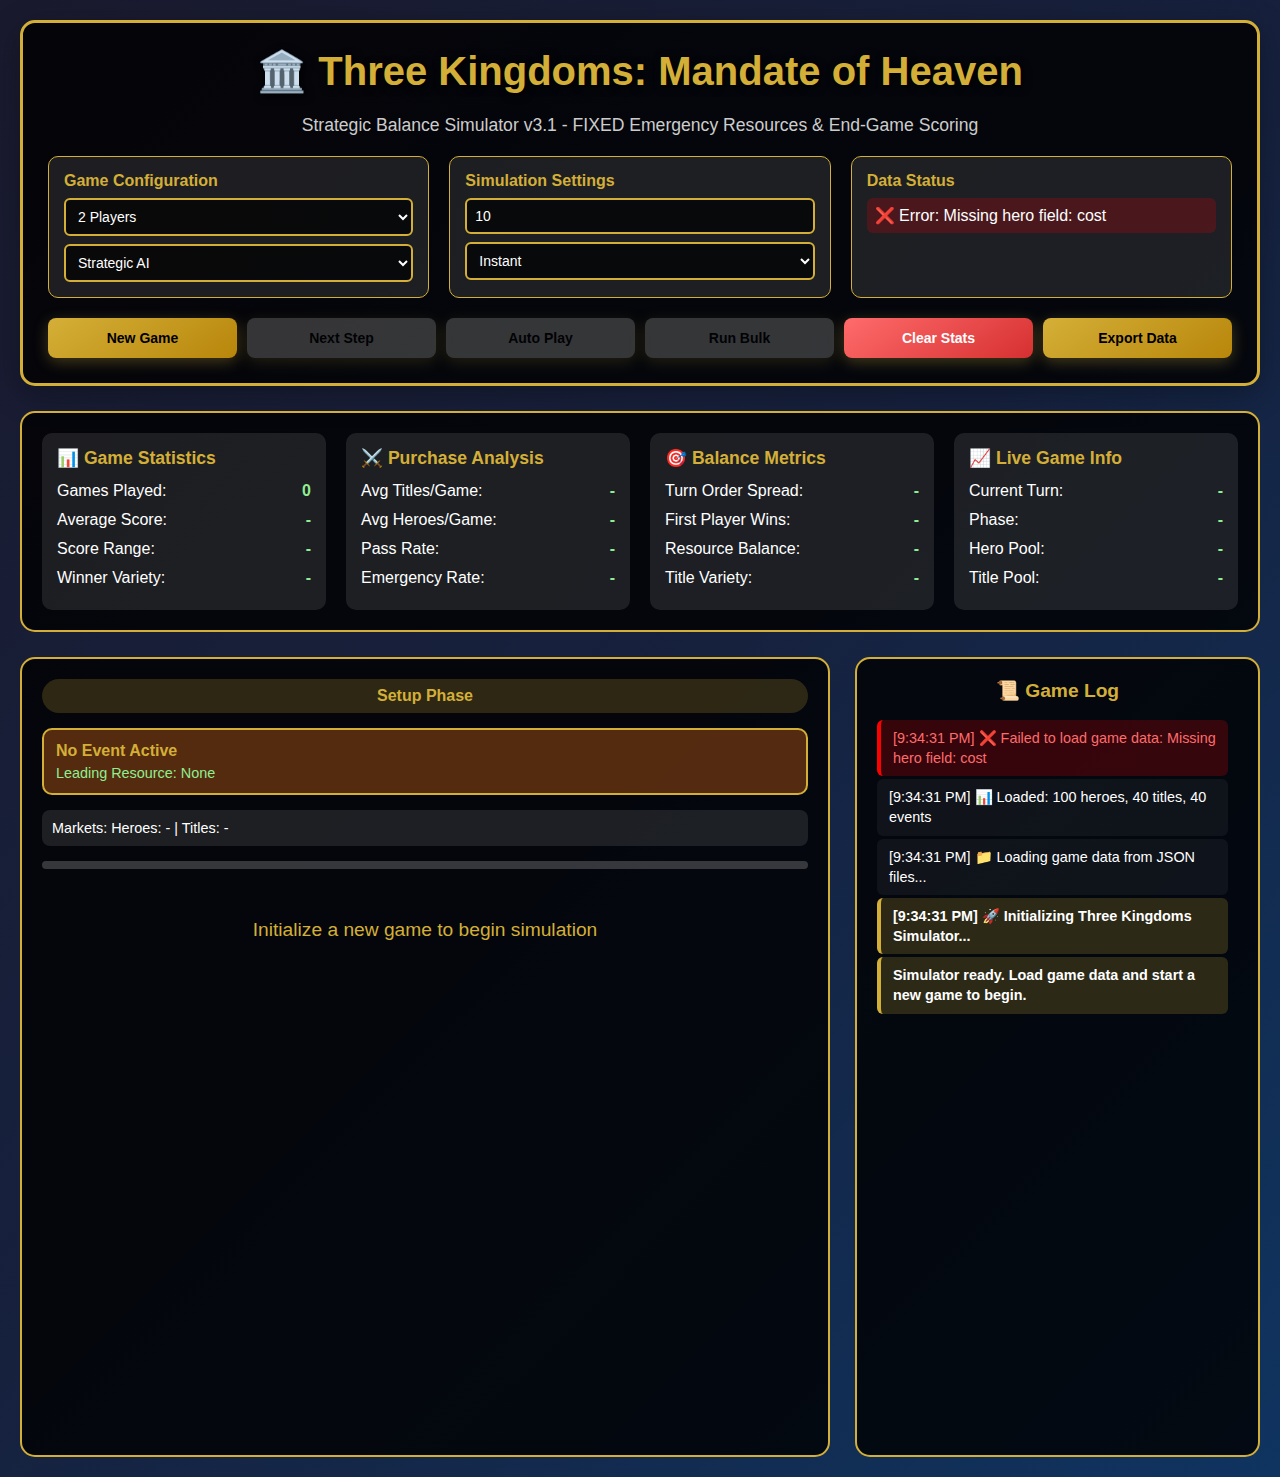
<file: index.html>
<!DOCTYPE html>
<html lang="en">
<head>
    <meta charset="UTF-8">
    <meta name="viewport" content="width=device-width, initial-scale=1.0">
    <title>Three Kingdoms: Mandate of Heaven - Strategic Simulator</title>
    <style>
        * { margin: 0; padding: 0; box-sizing: border-box; }
        
        body {
            font-family: 'Segoe UI', Tahoma, Geneva, Verdana, sans-serif;
            background: linear-gradient(135deg, #1a1a2e 0%, #16213e 50%, #0f3460 100%);
            color: #fff;
            min-height: 100vh;
            padding: 20px;
        }
        
        .container {
            max-width: 1800px;
            margin: 0 auto;
        }
        
        .header {
            background: rgba(0,0,0,0.8);
            padding: 25px;
            border-radius: 15px;
            border: 3px solid #d4af37;
            margin-bottom: 25px;
            box-shadow: 0 8px 32px rgba(0,0,0,0.3);
        }
        
        .title {
            font-size: 2.5em;
            color: #d4af37;
            text-align: center;
            margin-bottom: 20px;
            text-shadow: 2px 2px 8px rgba(0,0,0,0.8);
            font-weight: bold;
        }
        
        .subtitle {
            text-align: center;
            color: #ccc;
            margin-bottom: 20px;
            font-size: 1.1em;
        }
        
        .controls {
            display: grid;
            grid-template-columns: repeat(auto-fit, minmax(250px, 1fr));
            gap: 20px;
            margin-bottom: 20px;
        }
        
        .control-group {
            background: rgba(255,255,255,0.1);
            padding: 15px;
            border-radius: 10px;
            border: 1px solid #d4af37;
        }
        
        .control-label {
            color: #d4af37;
            font-weight: bold;
            margin-bottom: 8px;
            display: block;
        }
        
        select, input {
            width: 100%;
            padding: 8px;
            background: rgba(0,0,0,0.7);
            color: white;
            border: 2px solid #d4af37;
            border-radius: 6px;
            font-size: 14px;
        }
        
        .button-grid {
            display: grid;
            grid-template-columns: repeat(auto-fit, minmax(150px, 1fr));
            gap: 10px;
            margin-top: 15px;
        }
        
        .btn {
            padding: 12px 20px;
            background: linear-gradient(145deg, #d4af37, #b8860b);
            color: #000;
            border: none;
            border-radius: 8px;
            cursor: pointer;
            font-weight: bold;
            font-size: 14px;
            transition: all 0.3s ease;
            box-shadow: 0 4px 15px rgba(212, 175, 55, 0.3);
        }
        
        .btn:hover {
            transform: translateY(-2px);
            box-shadow: 0 6px 20px rgba(212, 175, 55, 0.4);
        }
        
        .btn:disabled {
            opacity: 0.5;
            cursor: not-allowed;
            transform: none;
            background: #666;
        }
        
        .btn.danger {
            background: linear-gradient(145deg, #ff6b6b, #d63031);
            color: white;
        }
        
        .stats-panel {
            background: rgba(0,0,0,0.8);
            padding: 20px;
            border-radius: 15px;
            border: 2px solid #d4af37;
            margin-bottom: 25px;
        }
        
        .stats-grid {
            display: grid;
            grid-template-columns: repeat(auto-fit, minmax(200px, 1fr));
            gap: 20px;
        }
        
        .stat-section {
            background: rgba(255,255,255,0.1);
            padding: 15px;
            border-radius: 10px;
        }
        
        .stat-title {
            color: #d4af37;
            font-weight: bold;
            margin-bottom: 10px;
            font-size: 1.1em;
        }
        
        .stat-row {
            display: flex;
            justify-content: space-between;
            margin: 5px 0;
            padding: 3px 0;
        }
        
        .stat-value {
            color: #90EE90;
            font-weight: bold;
        }
        
        .game-area {
            display: grid;
            grid-template-columns: 2fr 1fr;
            gap: 25px;
        }
        
        .players-panel {
            background: rgba(0,0,0,0.8);
            border-radius: 15px;
            border: 2px solid #d4af37;
            padding: 20px;
        }
        
        .players-grid {
            display: grid;
            grid-template-columns: repeat(auto-fit, minmax(400px, 1fr));
            gap: 20px;
        }
        
        .player-card {
            background: rgba(255,255,255,0.1);
            padding: 20px;
            border-radius: 12px;
            border: 2px solid #666;
            transition: all 0.3s ease;
        }
        
        .player-card.winner {
            border-color: #00ff00;
            box-shadow: 0 0 20px rgba(0, 255, 0, 0.3);
        }
        
        .player-header {
            display: flex;
            justify-content: space-between;
            align-items: center;
            margin-bottom: 15px;
            padding-bottom: 10px;
            border-bottom: 1px solid #d4af37;
        }
        
        .player-name {
            color: #d4af37;
            font-weight: bold;
            font-size: 1.2em;
        }
        
        .player-score {
            background: rgba(212, 175, 55, 0.2);
            padding: 5px 12px;
            border-radius: 15px;
            font-weight: bold;
            color: #d4af37;
        }
        
        .resource-display {
            display: flex;
            gap: 12px;
            margin: 10px 0;
            padding: 8px;
            background: rgba(0,0,0,0.5);
            border-radius: 8px;
            font-size: 0.9em;
        }
        
        .resource-item {
            display: flex;
            align-items: center;
            gap: 3px;
        }
        
        .collection-summary {
            margin: 12px 0;
            padding: 10px;
            background: rgba(255,255,255,0.05);
            border-radius: 8px;
            font-size: 0.85em;
        }
        
        .titles-list {
            margin-top: 10px;
        }
        
        .title-entry {
            background: rgba(139, 69, 19, 0.6);
            padding: 10px;
            margin: 5px 0;
            border-radius: 8px;
            border-left: 4px solid #d4af37;
            font-size: 0.9em;
        }
        
        .title-name {
            font-weight: bold;
            color: #d4af37;
            margin-bottom: 3px;
        }
        
        .title-details {
            color: #ccc;
            font-size: 0.85em;
        }
        
        .log-panel {
            background: rgba(0,0,0,0.8);
            border: 2px solid #d4af37;
            border-radius: 15px;
            padding: 20px;
            height: 800px;
            display: flex;
            flex-direction: column;
        }
        
        .log-header {
            color: #d4af37;
            font-weight: bold;
            margin-bottom: 15px;
            font-size: 1.2em;
            text-align: center;
        }
        
        .log-content {
            flex: 1;
            overflow-y: auto;
            padding-right: 10px;
        }
        
        .log-entry {
            padding: 8px 12px;
            margin: 3px 0;
            background: rgba(255,255,255,0.05);
            border-radius: 6px;
            font-size: 0.9em;
            line-height: 1.4;
        }
        
        .log-entry.important {
            background: rgba(212,175,55,0.2);
            border-left: 4px solid #d4af37;
            font-weight: bold;
        }
        
        .log-entry.error {
            background: rgba(255,0,0,0.2);
            border-left: 4px solid #ff0000;
            color: #ff6b6b;
        }
        
        .log-entry.success {
            background: rgba(0,255,0,0.2);
            border-left: 4px solid #00ff00;
            color: #90EE90;
        }
        
        .loading {
            text-align: center;
            padding: 40px;
            font-size: 1.2em;
            color: #d4af37;
        }
        
        .error-state {
            text-align: center;
            padding: 40px;
            color: #ff6b6b;
            background: rgba(255,0,0,0.1);
            border-radius: 10px;
            border: 2px solid #ff0000;
        }
        
        .phase-indicator {
            background: rgba(212, 175, 55, 0.2);
            padding: 8px 15px;
            border-radius: 20px;
            font-weight: bold;
            color: #d4af37;
            text-align: center;
            margin-bottom: 15px;
        }
        
        .event-display {
            background: rgba(139, 69, 19, 0.6);
            padding: 12px;
            border-radius: 10px;
            border: 2px solid #d4af37;
            margin-bottom: 15px;
        }
        
        .event-name {
            color: #d4af37;
            font-weight: bold;
            margin-bottom: 5px;
        }
        
        .leading-resource {
            color: #90EE90;
            font-size: 0.9em;
        }
        
        .markets-info {
            background: rgba(255,255,255,0.1);
            padding: 10px;
            border-radius: 8px;
            margin-bottom: 15px;
            font-size: 0.9em;
        }
        
        .progress-bar {
            background: rgba(255,255,255,0.2);
            height: 8px;
            border-radius: 4px;
            overflow: hidden;
            margin: 10px 0;
        }
        
        .progress-fill {
            background: linear-gradient(90deg, #d4af37, #ffd700);
            height: 100%;
            transition: width 0.3s ease;
        }
        
        /* Scrollbar styling */
        .log-content::-webkit-scrollbar {
            width: 8px;
        }
        
        .log-content::-webkit-scrollbar-track {
            background: rgba(255,255,255,0.1);
            border-radius: 4px;
        }
        
        .log-content::-webkit-scrollbar-thumb {
            background: #d4af37;
            border-radius: 4px;
        }
    </style>
</head>
<body>
    <div class="container">
        <div class="header">
            <h1 class="title">🏛️ Three Kingdoms: Mandate of Heaven</h1>
            <p class="subtitle">Strategic Balance Simulator v3.1 - FIXED Emergency Resources & End-Game Scoring</p>
            
            <div class="controls">
                <div class="control-group">
                    <label class="control-label">Game Configuration</label>
                    <select id="playerCount">
                        <option value="2">2 Players</option>
                        <option value="3">3 Players</option>
                        <option value="4">4 Players</option>
                    </select>
                    <select id="aiStrategy" style="margin-top: 8px;">
                        <option value="strategic">Strategic AI</option>
                        <option value="balanced">Balanced AI</option>
                        <option value="aggressive">Aggressive AI</option>
                        <option value="random">Random AI</option>
                    </select>
                </div>
                
                <div class="control-group">
                    <label class="control-label">Simulation Settings</label>
                    <input type="number" id="bulkCount" min="1" max="1000" value="10" placeholder="Bulk Games">
                    <select id="speedSetting" style="margin-top: 8px;">
                        <option value="instant">Instant</option>
                        <option value="fast">Fast (100ms)</option>
                        <option value="normal">Normal (500ms)</option>
                        <option value="slow">Slow (1000ms)</option>
                    </select>
                </div>
                
                <div class="control-group">
                    <label class="control-label">Data Status</label>
                    <div id="dataStatus" style="padding: 8px; border-radius: 6px; background: rgba(255,0,0,0.2);">
                        Loading...
                    </div>
                </div>
            </div>
            
            <div class="button-grid">
                <button class="btn" onclick="gameSimulator.newGame()">New Game</button>
                <button class="btn" id="stepButton" onclick="gameSimulator.step()" disabled>Next Step</button>
                <button class="btn" id="autoButton" onclick="gameSimulator.autoPlay()" disabled>Auto Play</button>
                <button class="btn" id="bulkButton" onclick="gameSimulator.runBulk()" disabled>Run Bulk</button>
                <button class="btn danger" onclick="gameSimulator.clearStats()">Clear Stats</button>
                <button class="btn" onclick="gameSimulator.exportData()">Export Data</button>
            </div>
        </div>

        <div class="stats-panel">
            <div class="stats-grid">
                <div class="stat-section">
                    <div class="stat-title">📊 Game Statistics</div>
                    <div class="stat-row"><span>Games Played:</span> <span class="stat-value" id="gamesPlayed">0</span></div>
                    <div class="stat-row"><span>Average Score:</span> <span class="stat-value" id="avgScore">-</span></div>
                    <div class="stat-row"><span>Score Range:</span> <span class="stat-value" id="scoreRange">-</span></div>
                    <div class="stat-row"><span>Winner Variety:</span> <span class="stat-value" id="winnerVariety">-</span></div>
                </div>
                
                <div class="stat-section">
                    <div class="stat-title">⚔️ Purchase Analysis</div>
                    <div class="stat-row"><span>Avg Titles/Game:</span> <span class="stat-value" id="avgTitles">-</span></div>
                    <div class="stat-row"><span>Avg Heroes/Game:</span> <span class="stat-value" id="avgHeroes">-</span></div>
                    <div class="stat-row"><span>Pass Rate:</span> <span class="stat-value" id="passRate">-</span></div>
                    <div class="stat-row"><span>Emergency Rate:</span> <span class="stat-value" id="emergencyRate">-</span></div>
                </div>
                
                <div class="stat-section">
                    <div class="stat-title">🎯 Balance Metrics</div>
                    <div class="stat-row"><span>Turn Order Spread:</span> <span class="stat-value" id="turnOrderSpread">-</span></div>
                    <div class="stat-row"><span>First Player Wins:</span> <span class="stat-value" id="firstPlayerWins">-</span></div>
                    <div class="stat-row"><span>Resource Balance:</span> <span class="stat-value" id="resourceBalance">-</span></div>
                    <div class="stat-row"><span>Title Variety:</span> <span class="stat-value" id="titleVariety">-</span></div>
                </div>
                
                <div class="stat-section">
                    <div class="stat-title">📈 Live Game Info</div>
                    <div class="stat-row"><span>Current Turn:</span> <span class="stat-value" id="currentTurn">-</span></div>
                    <div class="stat-row"><span>Phase:</span> <span class="stat-value" id="currentPhase">-</span></div>
                    <div class="stat-row"><span>Hero Pool:</span> <span class="stat-value" id="heroPool">-</span></div>
                    <div class="stat-row"><span>Title Pool:</span> <span class="stat-value" id="titlePool">-</span></div>
                </div>
            </div>
        </div>

        <div class="game-area">
            <div class="players-panel">
                <div class="phase-indicator" id="phaseDisplay">Setup Phase</div>
                
                <div class="event-display" id="eventDisplay">
                    <div class="event-name">No Event Active</div>
                    <div class="leading-resource">Leading Resource: None</div>
                </div>
                
                <div class="markets-info" id="marketsInfo">
                    Markets: Heroes: - | Titles: -
                </div>
                
                <div class="progress-bar">
                    <div class="progress-fill" id="gameProgress" style="width: 0%"></div>
                </div>
                
                <div class="players-grid" id="playersArea">
                    <div class="loading">Initialize a new game to begin simulation</div>
                </div>
            </div>
            
            <div class="log-panel">
                <div class="log-header">📜 Game Log</div>
                <div class="log-content" id="logContent">
                    <div class="log-entry important">Simulator ready. Load game data and start a new game to begin.</div>
                </div>
            </div>
        </div>
    </div>

    <script>
        // Resource icons and constants
        const RESOURCE_ICONS = {
            military: '⚔️',
            influence: '📜', 
            supplies: '📦',
            piety: '🏛️'
        };
        
        const KINGDOM_BONUSES = {
            wei: 'influence',
            wu: 'supplies', 
            shu: 'piety'
        };

        // Main game simulator
        const gameSimulator = {
            // Data storage
            gameData: {
                heroes: [],
                titles: [], 
                events: [],
                loaded: false
            },
            
            // Game state
            currentGame: null,
            isRunning: false,
            autoPlayActive: false,
            
            // Statistics
            stats: {
                gamesPlayed: 0,
                totalScores: [],
                winnerCounts: {},
                titlePurchases: {},
                heroPurchases: {},
                emergencyUses: 0,
                passedTurns: 0,
                turnOrderStats: {},
                resourceMajorities: { military: 0, influence: 0, supplies: 0, piety: 0 }
            },

            // Initialize simulator
            async init() {
                this.log('🚀 Initializing Three Kingdoms Simulator...', 'important');
                
                try {
                    await this.loadGameData();
                    this.updateDataStatus(true);
                    this.enableControls();
                    this.log('✅ Simulator ready! All game data loaded successfully.', 'success');
                } catch (error) {
                    this.log(`❌ Failed to load game data: ${error.message}`, 'error');
                    this.updateDataStatus(false, error.message);
                }
            },

            // Load JSON data files
            async loadGameData() {
                this.log('📁 Loading game data from JSON files...');
                
                const [heroesRes, titlesRes, eventsRes] = await Promise.all([
                    fetch('./data/heroes.json'),
                    fetch('./data/titles.json'), 
                    fetch('./data/events.json')
                ]);

                if (!heroesRes.ok || !titlesRes.ok || !eventsRes.ok) {
                    throw new Error('Failed to fetch one or more data files. Check file paths.');
                }

                this.gameData.heroes = await heroesRes.json();
                this.gameData.titles = await titlesRes.json();
                this.gameData.events = await eventsRes.json();
                this.gameData.loaded = true;

                this.log(`📊 Loaded: ${this.gameData.heroes.length} heroes, ${this.gameData.titles.length} titles, ${this.gameData.events.length} events`);
                
                // Validate data structure
                this.validateGameData();
            },

            // Validate loaded data
            validateGameData() {
                const requiredHeroFields = ['id', 'name', 'allegiance', 'military', 'influence', 'supplies', 'piety', 'cost'];
                const requiredTitleFields = ['id', 'name', 'requirement', 'cost'];
                const requiredEventFields = ['id', 'name', 'leadingResource'];

                // Sample validation
                if (this.gameData.heroes.length === 0) throw new Error('No heroes loaded');
                if (this.gameData.titles.length === 0) throw new Error('No titles loaded');
                if (this.gameData.events.length === 0) throw new Error('No events loaded');

                const sampleHero = this.gameData.heroes[0];
                requiredHeroFields.forEach(field => {
                    if (!(field in sampleHero)) throw new Error(`Missing hero field: ${field}`);
                });

                this.log(`✅ Data validation passed`);
            },

            // Update data status display
            updateDataStatus(success, errorMsg = '') {
                const statusEl = document.getElementById('dataStatus');
                if (success) {
                    statusEl.style.background = 'rgba(0,255,0,0.2)';
                    statusEl.textContent = `✅ Ready: ${this.gameData.heroes.length}H, ${this.gameData.titles.length}T, ${this.gameData.events.length}E`;
                } else {
                    statusEl.style.background = 'rgba(255,0,0,0.2)';
                    statusEl.textContent = `❌ Error: ${errorMsg}`;
                }
            },

            // Enable/disable controls
            enableControls() {
                document.getElementById('stepButton').disabled = false;
                document.getElementById('autoButton').disabled = false;
                document.getElementById('bulkButton').disabled = false;
            },

            // Create new game
            newGame() {
                if (!this.gameData.loaded) {
                    this.log('❌ Cannot start game - data not loaded', 'error');
                    return;
                }

                const playerCount = parseInt(document.getElementById('playerCount').value);
                this.currentGame = new ThreeKingdomsGame(this.gameData, playerCount, this);
                this.currentGame.initialize();
                
                this.isRunning = true;
                this.autoPlayActive = false;
                
                this.log(`🎮 New ${playerCount}-player game started!`, 'important');
                this.updateDisplay();
            },

            // Single step execution
            step() {
                if (!this.currentGame || !this.isRunning) return;

                try {
                    const gameOver = this.currentGame.executeStep();
                    this.updateDisplay();
                    
                    if (gameOver) {
                        this.endGame();
                    }
                } catch (error) {
                    this.log(`❌ Step execution error: ${error.message}`, 'error');
                    this.isRunning = false;
                }
            },

            // Auto-play entire game
            async autoPlay() {
                if (!this.currentGame || !this.isRunning) return;

                this.autoPlayActive = true;
                const speed = document.getElementById('speedSetting').value;
                const delay = speed === 'instant' ? 0 : 
                            speed === 'fast' ? 100 :
                            speed === 'normal' ? 500 : 1000;

                this.log('🤖 Auto-play started...', 'important');

                while (this.isRunning && this.autoPlayActive) {
                    const gameOver = this.currentGame.executeStep();
                    this.updateDisplay();
                    
                    if (gameOver) {
                        this.endGame();
                        break;
                    }
                    
                    if (delay > 0) {
                        await new Promise(resolve => setTimeout(resolve, delay));
                    }
                }
            },

            // Run bulk simulations
            async runBulk() {
                if (!this.gameData.loaded) return;

                const bulkCount = parseInt(document.getElementById('bulkCount').value);
                const playerCount = parseInt(document.getElementById('playerCount').value);
                
                this.log(`🔥 Starting bulk simulation: ${bulkCount} games`, 'important');

                for (let i = 0; i < bulkCount; i++) {
                    this.currentGame = new ThreeKingdomsGame(this.gameData, playerCount, this);
                    this.currentGame.initialize();
                    
                    // Run game to completion instantly
                    this.isRunning = true;
                    while (this.isRunning) {
                        const gameOver = this.currentGame.executeStep();
                        if (gameOver) {
                            this.endGame(true); // Silent end
                            break;
                        }
                    }
                    
                    // Update progress
                    if (i % Math.max(1, Math.floor(bulkCount / 10)) === 0) {
                        this.updateDisplay();
                        await new Promise(resolve => setTimeout(resolve, 1));
                    }
                }

                this.log(`✅ Bulk simulation completed: ${bulkCount} games`, 'success');
                this.updateDisplay();
                this.showBulkAnalysis();
            },

            // End current game
            endGame(silent = false) {
                if (!this.currentGame) return;

                this.isRunning = false;
                this.autoPlayActive = false;

                // Record statistics
                this.recordGameStats();

                if (!silent) {
                    this.log('🏁 Game completed!', 'success');
                    this.showGameResults();
                }

                this.updateDisplay();
            },

            // Record game statistics
            recordGameStats() {
                this.stats.gamesPlayed++;
                
                // Record scores
                this.currentGame.players.forEach(player => {
                    this.stats.totalScores.push(player.score);
                });

                // Record winner
                const winner = this.currentGame.getWinner();
                if (winner) {
                    this.stats.winnerCounts[winner.name] = (this.stats.winnerCounts[winner.name] || 0) + 1;
                }

                // Record purchases
                this.currentGame.players.forEach(player => {
                    player.titlesPurchased.forEach(title => {
                        this.stats.titlePurchases[title.name] = (this.stats.titlePurchases[title.name] || 0) + 1;
                    });
                    
                    this.stats.emergencyUses += player.emergencyUsed;
                    this.stats.passedTurns += player.passedTurns;
                });
            },

            // Show game results
            showGameResults() {
                const winner = this.currentGame.getWinner();
                if (winner) {
                    this.log(`👑 Winner: ${winner.name} with ${winner.score} points!`, 'success');
                }

                this.currentGame.players.forEach((player, index) => {
                    this.log(`${index + 1}. ${player.name}: ${player.score} pts (${player.titlesPurchased.length} titles, ${player.emergencyUsed} emergency)`, 'important');
                });
            },

            // Show bulk analysis
            showBulkAnalysis() {
                this.log('📊 BULK ANALYSIS RESULTS', 'important');
                
                const avgScore = this.stats.totalScores.reduce((a, b) => a + b, 0) / this.stats.totalScores.length;
                const minScore = Math.min(...this.stats.totalScores);
                const maxScore = Math.max(...this.stats.totalScores);
                
                this.log(`Average Score: ${avgScore.toFixed(2)} (Range: ${minScore}-${maxScore})`);
                
                // Winner analysis
                const sortedWinners = Object.entries(this.stats.winnerCounts)
                    .sort(([,a], [,b]) => b - a)
                    .slice(0, 3);
                
                this.log(`Top Winners: ${sortedWinners.map(([name, wins]) => `${name}: ${wins}`).join(', ')}`);
                
                // Title popularity
                const sortedTitles = Object.entries(this.stats.titlePurchases)
                    .sort(([,a], [,b]) => b - a)
                    .slice(0, 5);
                
                this.log(`Popular Titles: ${sortedTitles.map(([name, count]) => `${name}: ${count}`).join(', ')}`);
                
                // Emergency and pass rates
                const avgEmergency = this.stats.emergencyUses / this.stats.gamesPlayed;
                const totalTurns = this.stats.gamesPlayed * 8 * parseInt(document.getElementById('playerCount').value);
                const passRate = (this.stats.passedTurns / totalTurns) * 100;
                
                this.log(`Emergency Uses/Game: ${avgEmergency.toFixed(2)}`);
                this.log(`Pass Rate: ${passRate.toFixed(1)}%`);
                
                // Resource majority summary
                const totalMajorities = Object.values(this.stats.resourceMajorities).reduce((a, b) => a + b, 0);
                if (totalMajorities > 0) {
                    this.log(`Resource Majorities Awarded: ${totalMajorities} total`);
                    Object.entries(this.stats.resourceMajorities).forEach(([res, count]) => {
                        if (count > 0) {
                            this.log(`  ${RESOURCE_ICONS[res]} ${res}: ${count} times`);
                        }
                    });
                }
            },

            // Clear all statistics
            clearStats() {
                this.stats = {
                    gamesPlayed: 0,
                    totalScores: [],
                    winnerCounts: {},
                    titlePurchases: {},
                    heroPurchases: {},
                    emergencyUses: 0,
                    passedTurns: 0,
                    turnOrderStats: {},
                    resourceMajorities: { military: 0, influence: 0, supplies: 0, piety: 0 }
                };
                
                this.log('🗑️ Statistics cleared', 'important');
                this.updateDisplay();
            },

            // Export simulation data
            exportData() {
                const exportData = {
                    timestamp: new Date().toISOString(),
                    stats: this.stats,
                    gameData: {
                        heroCount: this.gameData.heroes.length,
                        titleCount: this.gameData.titles.length,
                        eventCount: this.gameData.events.length
                    }
                };

                const blob = new Blob([JSON.stringify(exportData, null, 2)], { type: 'application/json' });
                const url = URL.createObjectURL(blob);
                const a = document.createElement('a');
                a.href = url;
                a.download = `three-kingdoms-stats-${Date.now()}.json`;
                a.click();
                URL.revokeObjectURL(url);

                this.log('📤 Statistics exported', 'success');
            },

            // Update all display elements
            updateDisplay() {
                this.updateStatsDisplay();
                this.updateGameDisplay();
                this.updateProgressBar();
            },

            // Update statistics display
            updateStatsDisplay() {
                const elements = {
                    gamesPlayed: document.getElementById('gamesPlayed'),
                    avgScore: document.getElementById('avgScore'),
                    scoreRange: document.getElementById('scoreRange'),
                    avgTitles: document.getElementById('avgTitles'),
                    avgHeroes: document.getElementById('avgHeroes'),
                    passRate: document.getElementById('passRate'),
                    emergencyRate: document.getElementById('emergencyRate'),
                    heroPool: document.getElementById('heroPool'),
                    titlePool: document.getElementById('titlePool'),
                    currentTurn: document.getElementById('currentTurn'),
                    currentPhase: document.getElementById('currentPhase')
                };

                // Basic stats
                if (elements.gamesPlayed) elements.gamesPlayed.textContent = this.stats.gamesPlayed;
                if (elements.heroPool) elements.heroPool.textContent = this.gameData.heroes.length;
                if (elements.titlePool) elements.titlePool.textContent = this.gameData.titles.length;

                if (this.stats.gamesPlayed > 0) {
                    const avgScore = this.stats.totalScores.reduce((a, b) => a + b, 0) / this.stats.totalScores.length;
                    const minScore = Math.min(...this.stats.totalScores);
                    const maxScore = Math.max(...this.stats.totalScores);

                    if (elements.avgScore) elements.avgScore.textContent = avgScore.toFixed(1);
                    if (elements.scoreRange) elements.scoreRange.textContent = `${minScore}-${maxScore}`;

                    const totalPurchases = Object.values(this.stats.titlePurchases).reduce((a, b) => a + b, 0);
                    const avgTitlesPerGame = totalPurchases / this.stats.gamesPlayed;
                    if (elements.avgTitles) elements.avgTitles.textContent = avgTitlesPerGame.toFixed(1);

                    const playerCount = parseInt(document.getElementById('playerCount').value);
                    const totalTurns = this.stats.gamesPlayed * 8 * playerCount;
                    const passRate = (this.stats.passedTurns / totalTurns) * 100;
                    if (elements.passRate) elements.passRate.textContent = `${passRate.toFixed(1)}%`;

                    const emergencyRate = (this.stats.emergencyUses / this.stats.gamesPlayed);
                    if (elements.emergencyRate) elements.emergencyRate.textContent = emergencyRate.toFixed(1);
                }

                // Current game info
                if (this.currentGame) {
                    if (elements.currentTurn) elements.currentTurn.textContent = `${this.currentGame.turn}/8`;
                    if (elements.currentPhase) elements.currentPhase.textContent = this.currentGame.phase;
                }
            },

            // Update game display
            updateGameDisplay() {
                if (!this.currentGame) return;

                // Update phase indicator
                const phaseEl = document.getElementById('phaseDisplay');
                if (phaseEl) {
                    phaseEl.textContent = `Turn ${this.currentGame.turn}/8 - ${this.currentGame.phase}`;
                }

                // Update event display
                const eventEl = document.getElementById('eventDisplay');
                if (eventEl && this.currentGame.currentEvent) {
                    eventEl.innerHTML = `
                        <div class="event-name">${this.currentGame.currentEvent.name}</div>
                        <div class="leading-resource">Leading: ${RESOURCE_ICONS[this.currentGame.currentEvent.leadingResource]} ${this.currentGame.currentEvent.leadingResource}</div>
                    `;
                }

                // Update markets info
                const marketsEl = document.getElementById('marketsInfo');
                if (marketsEl) {
                    marketsEl.textContent = `Markets: Heroes: ${this.currentGame.heroMarket.length} | Titles: ${this.currentGame.titleMarket.length}`;
                }

                // Update players display
                this.updatePlayersDisplay();
            },

            // Update players display
            updatePlayersDisplay() {
                const playersArea = document.getElementById('playersArea');
                if (!playersArea || !this.currentGame) return;

                playersArea.innerHTML = '';

                this.currentGame.players.forEach((player, index) => {
                    const playerCard = document.createElement('div');
                    playerCard.className = 'player-card';
                    
                    // Highlight winner
                    const winner = this.currentGame.getWinner();
                    if (winner && winner.id === player.id && this.currentGame.turn > 8) {
                        playerCard.classList.add('winner');
                    }

                    const resources = player.calculateBattlefieldResources();
                    const totalResources = player.calculateTotalResources();

                    // Collection summary
                    const roleCount = this.countByProperty(player.getAllHeroes(), 'role');
                    const allegianceCount = this.countByProperty(player.getAllHeroes(), 'allegiance');

                    playerCard.innerHTML = `
                        <div class="player-header">
                            <div class="player-name">${player.name}</div>
                            <div class="player-score">${player.score} pts</div>
                        </div>
                        
                        <div class="resource-display">
                            <div class="resource-item">
                                <span>Battlefield:</span>
                                ${Object.entries(resources).map(([res, val]) => 
                                    `<span>${RESOURCE_ICONS[res]}${val}</span>`
                                ).join('')}
                            </div>
                        </div>
                        
                        <div class="resource-display">
                            <div class="resource-item">
                                <span>Total Collection:</span>
                                ${Object.entries(totalResources).map(([res, val]) => 
                                    `<span>${RESOURCE_ICONS[res]}${val}</span>`
                                ).join('')}
                            </div>
                        </div>
                        
                        <div class="collection-summary">
                            <strong>Collection:</strong> ${player.getAllHeroes().length} heroes<br>
                            <strong>Hand:</strong> ${player.hand.length} | <strong>Emergency:</strong> ${player.emergencyUsed}<br>
                            <strong>Battlefield:</strong> ${Object.values(player.battlefield).flat().length} deployed
                        </div>
                        
                        <div class="collection-summary">
                            <strong>Roles:</strong> ${Object.entries(roleCount).map(([role, count]) => `${role}: ${count}`).join(', ')}<br>
                            <strong>Allegiances:</strong> ${Object.entries(allegianceCount).map(([allegiance, count]) => `${allegiance}: ${count}`).join(', ')}
                        </div>
                        
                        <div class="titles-list">
                            ${player.titlesPurchased.map(title => {
                                const collectionScore = player.calculateTitleScore(title);
                                return `
                                    <div class="title-entry">
                                        <div class="title-name">${title.name}</div>
                                        <div class="title-details">
                                            Collection: ${collectionScore.collectionSize} | Points: ${collectionScore.points}<br>
                                            <small>Retired: ${title.retiredHero?.name || 'Unknown'}</small>
                                        </div>
                                    </div>
                                `;
                            }).join('')}
                        </div>
                    `;

                    playersArea.appendChild(playerCard);
                });
            },

            // Update progress bar
            updateProgressBar() {
                const progressEl = document.getElementById('gameProgress');
                if (progressEl && this.currentGame) {
                    const progress = (this.currentGame.turn / 8) * 100;
                    progressEl.style.width = `${Math.min(100, progress)}%`;
                }
            },

            // Utility function to count by property
            countByProperty(array, property) {
                return array.reduce((counts, item) => {
                    const value = item[property];
                    counts[value] = (counts[value] || 0) + 1;
                    return counts;
                }, {});
            },

            // Logging function
            log(message, type = 'normal') {
                const logContent = document.getElementById('logContent');
                if (!logContent) return;

                const entry = document.createElement('div');
                entry.className = `log-entry ${type}`;
                entry.textContent = `[${new Date().toLocaleTimeString()}] ${message}`;

                logContent.insertBefore(entry, logContent.firstChild);

                // Limit log entries
                while (logContent.children.length > 200) {
                    logContent.removeChild(logContent.lastChild);
                }

                console.log(message);
            }
        };

        // Three Kingdoms Game Class
        class ThreeKingdomsGame {
            constructor(gameData, playerCount, simulator) {
                this.gameData = gameData;
                this.playerCount = playerCount;
                this.simulator = simulator;
                this.players = [];
                this.turn = 1;
                this.phase = 'setup';
                this.currentEvent = null;
                this.events = [];
                this.heroMarket = [];
                this.titleMarket = [];
                this.purchasedHeroes = [];
                this.turnOrder = [];
            }

            initialize() {
                this.simulator.log('🎲 Initializing game...');
                
                // Create players
                for (let i = 0; i < this.playerCount; i++) {
                    this.players.push(new Player(i, `Player ${i + 1}`, this));
                }

                // Shuffle and select events
                this.events = this.shuffleArray([...this.gameData.events]).slice(0, 8);
                this.currentEvent = this.events[0];

                // Initialize markets
                this.setupMarkets();

                // Give players starting cards (4 peasants each)
                this.players.forEach(player => {
                    player.addPeasants();
                });

                this.phase = 'deployment';
                this.simulator.log(`✅ Game initialized: ${this.playerCount} players, 8 turns`);
            }

            setupMarkets() {
                // Hero market: 4 for 2p, 6 for 3-4p, +2 bonus on turn 1
                const baseHeroSize = this.playerCount === 2 ? 4 : 6;
                const turn1Bonus = this.turn === 1 ? 2 : 0;
                const heroMarketSize = baseHeroSize + turn1Bonus;

                this.heroMarket = this.shuffleArray([...this.gameData.heroes]).slice(0, heroMarketSize);

                // Title market: playerCount + 2
                const titleMarketSize = this.playerCount + 2;
                this.titleMarket = this.shuffleArray([...this.gameData.titles]).slice(0, titleMarketSize);

                this.simulator.log(`📊 Markets: ${this.heroMarket.length} heroes, ${this.titleMarket.length} titles`);
            }

            executeStep() {
                switch (this.phase) {
                    case 'deployment':
                        return this.deploymentPhase();
                    case 'reveal':
                        return this.revealPhase();
                    case 'purchase':
                        return this.purchasePhase();
                    case 'cleanup':
                        return this.cleanupPhase();
                    case 'endgame':
                        return this.endGamePhase();
                    default:
                        return true; // Game over
                }
            }

            deploymentPhase() {
                this.simulator.log(`--- Turn ${this.turn}: Deployment Phase ---`, 'important');
                this.simulator.log(`Event: ${this.currentEvent.name} (Leading: ${RESOURCE_ICONS[this.currentEvent.leadingResource]} ${this.currentEvent.leadingResource})`);

                // All players deploy simultaneously
                this.players.forEach(player => {
                    player.deployCards();
                });

                this.phase = 'reveal';
                return false;
            }

            revealPhase() {
                this.simulator.log(`--- Turn ${this.turn}: Reveal & Turn Order ---`, 'important');

                // Calculate turn order
                this.calculateTurnOrder();

                this.phase = 'purchase';
                return false;
            }

            calculateTurnOrder() {
                const leadingResource = this.currentEvent.leadingResource;

                const playerData = this.players.map((player, index) => {
                    const resources = player.calculateBattlefieldResources();
                    const kingdoms = player.battlefield;

                    return {
                        player: player,
                        index: index,
                        leadingValue: resources[leadingResource] || 0,
                        shuCards: kingdoms.shu.length,
                        wuCards: kingdoms.wu.length,
                        weiCards: kingdoms.wei.length
                    };
                });

                // Sort by turn order rules
                playerData.sort((a, b) => {
                    if (a.leadingValue !== b.leadingValue) return b.leadingValue - a.leadingValue;
                    if (a.shuCards !== b.shuCards) return b.shuCards - a.shuCards;
                    if (a.wuCards !== b.wuCards) return b.wuCards - a.wuCards;
                    if (a.weiCards !== b.weiCards) return b.weiCards - a.weiCards;
                    return a.index - b.index; // Fallback to player order
                });

                this.turnOrder = playerData.map(pd => pd.player);

                // Log turn order
                playerData.forEach((pd, i) => {
                    this.simulator.log(`${i + 1}. ${pd.player.name}: ${RESOURCE_ICONS[leadingResource]}${pd.leadingValue} (S:${pd.shuCards} W:${pd.wuCards} WE:${pd.weiCards})`);
                });
            }

            purchasePhase() {
                this.simulator.log(`--- Turn ${this.turn}: Purchase Phase ---`, 'important');

                // Each player makes purchases in turn order
                this.turnOrder.forEach(player => {
                    player.makePurchase();
                });

                this.phase = 'cleanup';
                return false;
            }

            cleanupPhase() {
                this.simulator.log(`--- Turn ${this.turn}: Cleanup ---`);

                // Market cleanup - discard bottom 2 heroes
                if (this.heroMarket.length >= 2) {
                    const discarded = this.heroMarket.splice(-2, 2);
                    this.simulator.log(`Market cleanup: Discarded ${discarded.map(h => h.name).join(', ')}`);
                }

                // Refill hero market
                this.refillHeroMarket();

                // Advance turn
                this.turn++;
                
                if (this.turn > 8) {
                    this.phase = 'endgame';
                } else {
                    this.currentEvent = this.events[this.turn - 1];
                    this.phase = 'deployment';
                    this.simulator.log(`Turn ${this.turn} begins: ${this.currentEvent.name}`, 'important');
                }

                return false;
            }

            refillHeroMarket() {
                const targetSize = this.playerCount === 2 ? 4 : 6;
                const availableHeroes = this.gameData.heroes.filter(hero => 
                    !this.heroMarket.some(mh => mh.id === hero.id) && 
                    !this.purchasedHeroes.some(ph => ph.id === hero.id)
                );

                while (this.heroMarket.length < targetSize && availableHeroes.length > 0) {
                    const randomIndex = Math.floor(Math.random() * availableHeroes.length);
                    const newHero = availableHeroes.splice(randomIndex, 1)[0];
                    this.heroMarket.push(newHero);
                }
            }

            endGamePhase() {
                this.simulator.log(`=== FINAL SCORING ===`, 'important');

                // Calculate final scores
                this.players.forEach(player => {
                    player.calculateFinalScore();
                });

                // Calculate resource majority bonuses
                this.calculateResourceMajorities();

                // Sort players by score
                this.players.sort((a, b) => b.score - a.score);

                this.phase = 'complete';
                return true; // Game over
            }

            // FIXED: Resource majority scoring
            calculateResourceMajorities() {
                this.simulator.log(`--- RESOURCE MAJORITY BONUSES ---`, 'important');
                
                // Count how many times each resource was leading in the 8 events played
                const resourceCounts = { military: 0, influence: 0, supplies: 0, piety: 0 };
                
                // Only count the 8 events actually played in this game
                const eventsPlayed = this.events.slice(0, 8);
                eventsPlayed.forEach(event => {
                    resourceCounts[event.leadingResource]++;
                });

                this.simulator.log(`Resource frequencies: ${Object.entries(resourceCounts).map(([res, count]) => `${RESOURCE_ICONS[res]}${count}`).join(' ')}`);

                // Award bonuses for each resource type
                Object.entries(resourceCounts).forEach(([resource, bonusPoints]) => {
                    if (bonusPoints === 0) return;

                    let maxValue = 0;
                    let winners = [];

                    // Find player(s) with highest total in this resource
                    this.players.forEach(player => {
                        const total = player.calculateTotalResources()[resource];
                        if (total > maxValue) {
                            maxValue = total;
                            winners = [player];
                        } else if (total === maxValue && total > 0) {
                            winners.push(player);
                        }
                    });

                    // Award bonus only if there's a clear winner (no ties)
                    if (winners.length === 1 && maxValue > 0) {
                        winners[0].score += bonusPoints;
                        this.simulator.log(`${winners[0].name} wins ${resource} majority (${maxValue} total) for +${bonusPoints} points`, 'success');
                        
                        // Track for statistics
                        this.simulator.stats.resourceMajorities[resource]++;
                    } else if (maxValue > 0) {
                        this.simulator.log(`${resource} majority tied between ${winners.map(w => w.name).join(', ')} (${maxValue} each) - no bonus awarded`);
                    }
                });
            }

            getWinner() {
                if (this.players.length === 0) return null;
                return this.players.reduce((winner, player) => 
                    player.score > winner.score ? player : winner
                );
            }

            shuffleArray(array) {
                const shuffled = [...array];
                for (let i = shuffled.length - 1; i > 0; i--) {
                    const j = Math.floor(Math.random() * (i + 1));
                    [shuffled[i], shuffled[j]] = [shuffled[j], shuffled[i]];
                }
                return shuffled;
            }
        }

        // Player Class
        class Player {
            constructor(id, name, game) {
                this.id = id;
                this.name = name;
                this.game = game;
                this.hand = [];
                this.battlefield = { wei: [], wu: [], shu: [] };
                this.titlesPurchased = [];
                this.retiredHeroes = [];
                this.score = 0;
                this.emergencyUsed = 0;
                this.passedTurns = 0;
            }

            addPeasants() {
                const peasantTypes = ['military', 'influence', 'supplies', 'piety'];
                peasantTypes.forEach((type, index) => {
                    const peasant = this.createPeasant(type);
                    this.hand.push(peasant);
                });
            }

            createPeasant(type) {
                const peasant = {
                    id: `peasant_${type}`,
                    name: `${type.charAt(0).toUpperCase() + type.slice(1)} Peasant`,
                    allegiance: 'Peasant',
                    role: 'Peasant',
                    military: 0,
                    influence: 0,
                    supplies: 0,
                    piety: 0
                };
                peasant[type] = 2;
                return peasant;
            }

            deployCards() {
                const strategy = document.getElementById('aiStrategy').value;
                const maxCards = Math.min(3, this.hand.length);
                
                if (maxCards === 0) {
                    this.game.simulator.log(`${this.name} has no cards to deploy`);
                    return;
                }

                // Choose cards to deploy based on strategy
                let cardsToPlay = [];
                
                if (strategy === 'strategic') {
                    cardsToPlay = this.chooseStrategicCards(maxCards);
                } else if (strategy === 'balanced') {
                    cardsToPlay = this.chooseBalancedCards(maxCards);
                } else if (strategy === 'aggressive') {
                    cardsToPlay = this.chooseAggressiveCards(maxCards);
                } else {
                    cardsToPlay = this.chooseRandomCards(maxCards);
                }

                // Deploy chosen cards
                const deployed = [];
                cardsToPlay.forEach(card => {
                    const kingdom = this.chooseBestKingdom(card, strategy);
                    this.battlefield[kingdom].push(card);
                    this.hand.splice(this.hand.indexOf(card), 1);
                    deployed.push(`${card.name} → ${kingdom.toUpperCase()}`);
                });

                if (deployed.length > 0) {
                    this.game.simulator.log(`${this.name} deploys: ${deployed.join(', ')}`);
                    
                    const resources = this.calculateBattlefieldResources();
                    this.game.simulator.log(`  Resources: ${Object.entries(resources).map(([res, val]) => `${RESOURCE_ICONS[res]}${val}`).join(' ')}`);
                }
            }

            chooseStrategicCards(maxCards) {
                // Prefer non-peasants, then highest value cards
                const sortedCards = [...this.hand].sort((a, b) => {
                    const aPeasant = a.name.includes('Peasant') ? 0 : 1;
                    const bPeasant = b.name.includes('Peasant') ? 0 : 1;
                    if (aPeasant !== bPeasant) return bPeasant - aPeasant;
                    
                    const aValue = this.calculateCardValue(a);
                    const bValue = this.calculateCardValue(b);
                    return bValue - aValue;
                });
                
                return sortedCards.slice(0, maxCards);
            }

            chooseBalancedCards(maxCards) {
                // Mix of good cards and resource balance
                const nonPeasants = this.hand.filter(card => !card.name.includes('Peasant'));
                const peasants = this.hand.filter(card => card.name.includes('Peasant'));
                
                const cards = [];
                const targetNonPeasants = Math.min(nonPeasants.length, Math.ceil(maxCards * 0.7));
                
                cards.push(...nonPeasants.slice(0, targetNonPeasants));
                cards.push(...peasants.slice(0, maxCards - cards.length));
                
                return cards;
            }

            chooseAggressiveCards(maxCards) {
                // All best available cards
                const sortedCards = [...this.hand].sort((a, b) => {
                    const aValue = this.calculateCardValue(a);
                    const bValue = this.calculateCardValue(b);
                    return bValue - aValue;
                });
                
                return sortedCards.slice(0, maxCards);
            }

            chooseRandomCards(maxCards) {
                const shuffled = [...this.hand].sort(() => Math.random() - 0.5);
                return shuffled.slice(0, maxCards);
            }

            calculateCardValue(card) {
                // Simple card value calculation
                return Math.max(0, card.military || 0) + 
                       Math.max(0, card.influence || 0) + 
                       Math.max(0, card.supplies || 0) + 
                       Math.max(0, card.piety || 0);
            }

            chooseBestKingdom(card, strategy) {
                const availableKingdoms = ['wei', 'wu', 'shu'].filter(k => 
                    this.battlefield[k].length < 3
                );
                
                if (availableKingdoms.length === 0) return 'wei'; // Fallback
                
                if (strategy === 'strategic') {
                    // Try to get column bonuses
                    const almostBonus = availableKingdoms.filter(k => 
                        this.battlefield[k].length === 1
                    );
                    
                    if (almostBonus.length > 0) {
                        return almostBonus[0];
                    }
                }
                
                // Random selection from available
                return availableKingdoms[Math.floor(Math.random() * availableKingdoms.length)];
            }

            // FIXED: Include negative values in battlefield calculations
            calculateBattlefieldResources() {
                const resources = { military: 0, influence: 0, supplies: 0, piety: 0 };
                
                // Sum all card values INCLUDING negatives
                Object.values(this.battlefield).flat().forEach(card => {
                    resources.military += card.military || 0;
                    resources.influence += card.influence || 0;
                    resources.supplies += card.supplies || 0;
                    resources.piety += card.piety || 0;
                });
                
                // Add column bonuses
                Object.entries(this.battlefield).forEach(([kingdom, cards]) => {
                    if (cards.length >= 2) {
                        const bonusResource = KINGDOM_BONUSES[kingdom];
                        resources[bonusResource] += 1;
                    }
                });
                
                return resources;
            }

            // FIXED: Only positive values for end-game majorities
            calculateTotalResources() {
                const resources = { military: 0, influence: 0, supplies: 0, piety: 0 };
                
                this.getAllHeroes().forEach(hero => {
                    resources.military += Math.max(0, hero.military || 0);
                    resources.influence += Math.max(0, hero.influence || 0);
                    resources.supplies += Math.max(0, hero.supplies || 0);
                    resources.piety += Math.max(0, hero.piety || 0);
                });
                
                return resources;
            }

            getAllHeroes() {
                return [
                    ...this.hand,
                    ...Object.values(this.battlefield).flat(),
                    ...this.retiredHeroes
                ].filter(card => !card.name.includes('Peasant'));
            }

            // FIXED: Emergency resource logic - major overhaul
makePurchase() {
    const preferTitles = this.game.turn > 2 || this.titlesPurchased.length < 2;
    let purchased = false;
    
    // FIRST: Try to purchase with current resources (no emergency)
    const currentResources = this.calculateBattlefieldResources();
    
    // Add safety check for currentResources
    if (!currentResources || typeof currentResources !== 'object') {
        this.game.simulator.log(`${this.name} has invalid battlefield resources - passing turn`, 'error');
        this.passedTurns++;
        this.returnCardsToHand();
        return;
    }
    
    const affordableHeroes = this.game.heroMarket.filter(hero => 
        hero && hero.cost && this.canAfford(hero.cost, currentResources)
    );
    
    const affordableTitles = this.game.titleMarket.filter(title => 
        title && title.cost && this.canAfford(title.cost, currentResources) && this.canRetireForTitle(title)
    );

    let target = null;

    // Choose purchase target from immediately affordable options
    if (preferTitles && affordableTitles.length > 0) {
        target = { type: 'title', item: this.chooseBestTitle(affordableTitles) };
    } else if (affordableHeroes.length > 0) {
        target = { type: 'hero', item: this.chooseBestHero(affordableHeroes) };
    } else if (affordableTitles.length > 0) {
        target = { type: 'title', item: this.chooseBestTitle(affordableTitles) };
    }

    if (target && target.item) {
        // Execute purchase with current resources
        purchased = this.executePurchase(target, 0);
        if (purchased) {
            this.game.simulator.log(`${this.name} purchases ${target.item.name} (no emergency needed)`);
        }
    } else {
        // ONLY NOW: Consider emergency resources for high-value targets
        const emergencyTarget = this.findEmergencyWorthyTarget();
        
        if (emergencyTarget && emergencyTarget.item && this.emergencyUsed < 2) {
            const deficit = this.calculateResourceDeficit(emergencyTarget.cost || emergencyTarget.item.cost, currentResources);
            
            // Only use emergency if deficit is small (1-3 total resources)
            if (deficit && deficit.total <= 3 && deficit.total > 0) {
                this.emergencyUsed++;
                this.score -= 1;
                
                // Add strategic emergency resources with safety checks
                const emergencyResources = this.calculateStrategicEmergencyBonus(deficit);
                if (emergencyResources && typeof emergencyResources === 'object') {
                    const boostedResources = {...currentResources};
                    
                    // Safe iteration over emergency resources
                    ['military', 'influence', 'supplies', 'piety'].forEach(res => {
                        if (emergencyResources[res]) {
                            boostedResources[res] = (boostedResources[res] || 0) + emergencyResources[res];
                        }
                    });
                    
                    const targetCost = emergencyTarget.cost || emergencyTarget.item.cost;
                    if (targetCost && this.canAfford(targetCost, boostedResources)) {
                        purchased = this.executePurchase(emergencyTarget, 1);
                        if (purchased) {
                            this.game.simulator.log(`${this.name} uses emergency (+${emergencyResources.military || 0}⚔️ +${emergencyResources.influence || 0}📜 +${emergencyResources.supplies || 0}📦 +${emergencyResources.piety || 0}🏛️) for ${emergencyTarget.item.name}`);
                        }
                    }
                }
            }
        }
        
        if (!purchased) {
            // Pass turn - no emergency abuse
            this.passedTurns++;
            this.game.simulator.log(`${this.name} passes turn - nothing affordable`);
        }
    }

    // Always return cards to hand
    this.returnCardsToHand();
}

            // Helper method: Find targets worth using emergency resources
findEmergencyWorthyTarget() {
    // Safety checks for game state
    if (!this.game.titleMarket || !this.game.heroMarket) {
        return null;
    }
    
    // Only consider high-value titles or efficient heroes
    const valuableTitles = this.game.titleMarket.filter(title => {
        if (!title || !this.canRetireForTitle(title)) return false;
        try {
            const score = this.calculateTitleScore(title);
            return score && score.points >= 3; // Only for 3+ point titles
        } catch (error) {
            return false;
        }
    });
    
    const efficientHeroes = this.game.heroMarket.filter(hero => {
        if (!hero) return false;
        try {
            const value = this.calculateCardValue(hero);
            return value >= 6; // Only for 6+ total stat heroes
        } catch (error) {
            return false;
        }
    });
    
    if (valuableTitles.length > 0) {
        const bestTitle = this.chooseBestTitle(valuableTitles);
        return bestTitle ? { type: 'title', item: bestTitle } : null;
    } else if (efficientHeroes.length > 0) {
        const bestHero = this.chooseBestHero(efficientHeroes);
        return bestHero ? { type: 'hero', item: bestHero } : null;
    }
    
    return null;
}

            // Helper method: Calculate resource deficit
calculateResourceDeficit(cost, currentResources) {
    const deficit = { military: 0, influence: 0, supplies: 0, piety: 0, total: 0 };
    
    // Safety checks
    if (!cost || typeof cost !== 'object') {
        return deficit;
    }
    
    if (!currentResources || typeof currentResources !== 'object') {
        // If current resources is invalid, assume we need everything
        ['military', 'influence', 'supplies', 'piety'].forEach(res => {
            const needed = cost[res] || 0;
            deficit[res] = needed;
            deficit.total += needed;
        });
        return deficit;
    }
    
    // Calculate actual deficits
    ['military', 'influence', 'supplies', 'piety'].forEach(resource => {
        const needed = cost[resource] || 0;
        const available = currentResources[resource] || 0;
        const shortfall = Math.max(0, needed - available);
        deficit[resource] = shortfall;
        deficit.total += shortfall;
    });
    
    return deficit;
}

            // Helper method: Calculate strategic emergency bonus
calculateStrategicEmergencyBonus(deficit) {
    // Initialize with all zeros to prevent null/undefined issues
    const bonus = { military: 0, influence: 0, supplies: 0, piety: 0 };
    
    // Safety check for deficit parameter
    if (!deficit || typeof deficit !== 'object') {
        // Return default bonus if deficit is invalid
        bonus.military = 1;
        bonus.influence = 1;
        return bonus;
    }
    
    // Emergency gives +1 to exactly two different resources
    const resourcesNeeded = Object.entries(deficit)
        .filter(([res, amount]) => res !== 'total' && amount > 0 && typeof amount === 'number')
        .sort(([,a], [,b]) => b - a); // Sort by deficit size
    
    if (resourcesNeeded.length >= 2) {
        // Cover the two biggest deficits
        bonus[resourcesNeeded[0][0]] = 1;
        bonus[resourcesNeeded[1][0]] = 1;
    } else if (resourcesNeeded.length === 1) {
        // Cover the deficit + add to a useful resource
        bonus[resourcesNeeded[0][0]] = 1;
        // Add to leading resource or influence as fallback
        const leadingRes = this.game.currentEvent?.leadingResource || 'influence';
        if (leadingRes !== resourcesNeeded[0][0]) {
            bonus[leadingRes] = 1;
        } else {
            bonus.influence = 1; // Safe fallback
        }
    } else {
        // Default emergency bonus
        bonus.military = 1;
        bonus.influence = 1;
    }
    
    return bonus;
}

            // FIXED: Better affordability checking
canAfford(cost, resources) {
    // Safety checks
    if (!cost || typeof cost !== 'object') return false;
    if (!resources || typeof resources !== 'object') return false;
    
    // Ensure we handle all resource types and missing values
    const resourceTypes = ['military', 'influence', 'supplies', 'piety'];
    
    return resourceTypes.every(resource => {
        const needed = cost[resource] || 0;
        const available = resources[resource] || 0;
        return available >= needed;
    });
}

            canRetireForTitle(title) {
                const availableHeroes = [
                    ...this.hand,
                    ...Object.values(this.battlefield).flat()
                ].filter(card => !card.name.includes('Peasant'));
                
                return availableHeroes.length > 0;
            }

            chooseBestTitle(titles) {
                return titles.sort((a, b) => {
                    const aScore = this.calculateTitleScore(a);
                    const bScore = this.calculateTitleScore(b);
                    return bScore.points - aScore.points;
                })[0];
            }

            chooseBestHero(heroes) {
                return heroes.sort((a, b) => {
                    const aValue = this.calculateCardValue(a);
                    const bValue = this.calculateCardValue(b);
                    return bValue - aValue;
                })[0];
            }

            executePurchase(target, emergencyUsed) {
                if (target.type === 'title') {
                    return this.purchaseTitle(target.item, emergencyUsed);
                } else {
                    return this.purchaseHero(target.item, emergencyUsed);
                }
            }

            purchaseTitle(title, emergencyUsed) {
                const heroToRetire = this.findHeroToRetire(title);
                if (!heroToRetire) return false;

                // Remove hero from collection
                this.removeHeroFromCollection(heroToRetire);
                this.retiredHeroes.push(heroToRetire);
                
                // Add title with retired hero reference
                const titleEntry = {
                    ...title,
                    retiredHero: heroToRetire
                };
                this.titlesPurchased.push(titleEntry);

                // Remove from market
                this.game.titleMarket = this.game.titleMarket.filter(t => t.id !== title.id);

                this.game.simulator.log(`${this.name} purchases "${title.name}" retiring ${heroToRetire.name} (${emergencyUsed} emergency)`);
                return true;
            }

            // FIXED: Track hero purchases in statistics
            purchaseHero(hero, emergencyUsed) {
                // Add hero to hand
                this.hand.push({...hero});

                // Remove from market and track purchase
                this.game.heroMarket = this.game.heroMarket.filter(h => h.id !== hero.id);
                this.game.purchasedHeroes.push(hero);

                // Track hero purchases in statistics
                if (!this.game.simulator.stats.heroPurchases[hero.name]) {
                    this.game.simulator.stats.heroPurchases[hero.name] = 0;
                }
                this.game.simulator.stats.heroPurchases[hero.name]++;

                this.game.simulator.log(`${this.name} purchases ${hero.name} (${emergencyUsed} emergency)`);
                return true;
            }

            findHeroToRetire(title) {
                const availableHeroes = [
                    ...this.hand,
                    ...Object.values(this.battlefield).flat()
                ].filter(card => !card.name.includes('Peasant'));
                
                return availableHeroes.length > 0 ? availableHeroes[0] : null;
            }

            removeHeroFromCollection(hero) {
                // Remove from hand
                let index = this.hand.indexOf(hero);
                if (index > -1) {
                    this.hand.splice(index, 1);
                    return;
                }

                // Remove from battlefield
                for (const kingdom of ['wei', 'wu', 'shu']) {
                    index = this.battlefield[kingdom].indexOf(hero);
                    if (index > -1) {
                        this.battlefield[kingdom].splice(index, 1);
                        return;
                    }
                }
            }

            returnCardsToHand() {
                // Return all battlefield cards to hand
                Object.keys(this.battlefield).forEach(kingdom => {
                    this.hand.push(...this.battlefield[kingdom]);
                    this.battlefield[kingdom] = [];
                });
            }

            calculateFinalScore() {
                // Reset score to emergency penalty
                this.score = -this.emergencyUsed;

                // Add title points based on final collections
                this.titlesPurchased.forEach(title => {
                    const titleScore = this.calculateTitleScore(title);
                    this.score += titleScore.points;
                });
            }

            calculateTitleScore(title) {
                const allHeroes = this.getAllHeroes();
                let collectionSize = 0;

                // Calculate collection size based on title type
                switch (title.name) {
                    case 'General of Earth':
                        collectionSize = allHeroes.filter(h => h.role === 'General').length;
                        break;
                    case 'General of Left':
                        collectionSize = allHeroes.filter(h => h.allegiance === 'Shu').length;
                        break;
                    case 'General of the Right':
                        collectionSize = allHeroes.filter(h => h.allegiance === 'Wei').length;
                        break;
                    case 'General of the Rear':
                        collectionSize = allHeroes.filter(h => h.allegiance === 'Wu').length;
                        break;
                    case 'Heavenly Commander':
                        collectionSize = allHeroes.filter(h => h.allegiance === 'Han').length;
                        break;
                    case 'Military Strategist':
                        const generals = allHeroes.filter(h => h.role === 'General').length;
                        const advisors = allHeroes.filter(h => h.role === 'Advisor').length;
                        collectionSize = Math.min(generals, advisors);
                        break;
                    case 'Coalition Leader':
                        const uniqueAllegiances = new Set(allHeroes.map(h => h.allegiance));
                        collectionSize = uniqueAllegiances.size;
                        break;
                    case 'Five Tiger Generals':
                        const fiveTigers = ['Guan Yu', 'Zhang Fei', 'Ma Chao', 'Zhao Yun', 'Huang Zhong'];
                        collectionSize = allHeroes.filter(h => fiveTigers.includes(h.name)).length;
                        break;
                    case 'Worth a Thousand Men':
                        const legendaryWarriors = ['Lu Bu', 'Gongsun Zan', 'Taishi Ci'];
                        const baseWarriors = allHeroes.filter(h => h.role === 'General' && h.military >= 4).length;
                        const legendCount = allHeroes.filter(h => legendaryWarriors.includes(h.name)).length;
                        collectionSize = baseWarriors + legendCount;
                        break;
                    case 'The Greatest Minds':
                        const legendaryAdvisors = ['Zhuge Liang', 'Sima Yi', 'Zhou Yu'];
                        const baseAdvisors = allHeroes.filter(h => h.role === 'Advisor' && h.influence >= 4).length;
                        const legendAdvisorCount = allHeroes.filter(h => legendaryAdvisors.includes(h.name)).length;
                        collectionSize = baseAdvisors + legendAdvisorCount;
                        break;
                    default:
                        // Generic calculation - count all heroes
                        collectionSize = allHeroes.length;
                        break;
                }

                // Get points from array - ensure we have points array
                const pointsArray = title.points || [0, 1, 2, 3, 4];
                const pointIndex = Math.min(collectionSize, pointsArray.length - 1);
                const points = pointsArray[pointIndex] || 0;

                return { collectionSize, points };
            }
        }

        // Initialize simulator when page loads
        document.addEventListener('DOMContentLoaded', () => {
            gameSimulator.init();
        });
    </script>
</body>
</html>
</file>
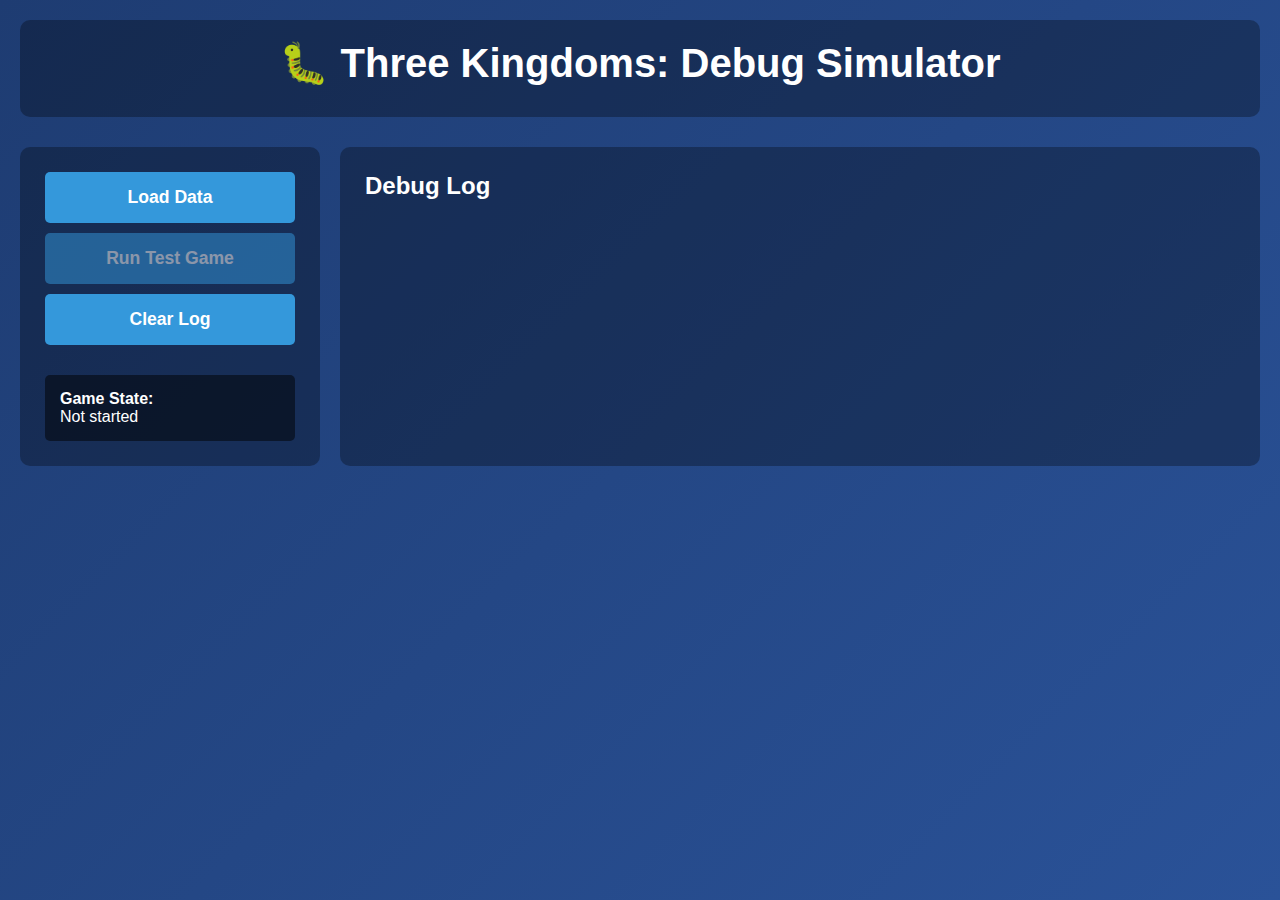
<file: debug-simulator.html>
<!DOCTYPE html>
<html lang="en">
<head>
    <meta charset="UTF-8">
    <meta name="viewport" content="width=device-width, initial-scale=1.0">
    <title>Three Kingdoms: Debug Simulator</title>
    <style>
        * {
            margin: 0;
            padding: 0;
            box-sizing: border-box;
        }

        body {
            font-family: 'Segoe UI', Tahoma, Geneva, Verdana, sans-serif;
            background: linear-gradient(135deg, #1e3c72 0%, #2a5298 100%);
            color: #fff;
            min-height: 100vh;
            padding: 20px;
        }

        .container {
            max-width: 1600px;
            margin: 0 auto;
        }

        header {
            text-align: center;
            margin-bottom: 30px;
            padding: 20px;
            background: rgba(0, 0, 0, 0.3);
            border-radius: 10px;
        }

        h1 {
            font-size: 2.5em;
            margin-bottom: 10px;
        }

        .main-content {
            display: grid;
            grid-template-columns: 300px 1fr;
            gap: 20px;
        }

        .panel {
            background: rgba(0, 0, 0, 0.3);
            border-radius: 10px;
            padding: 25px;
        }

        button {
            width: 100%;
            padding: 15px;
            margin-bottom: 10px;
            border: none;
            border-radius: 5px;
            font-size: 1.1em;
            font-weight: bold;
            cursor: pointer;
            background: #3498db;
            color: #fff;
        }

        button:hover {
            background: #2980b9;
        }

        button:disabled {
            opacity: 0.5;
            cursor: not-allowed;
        }

        .log-entry {
            padding: 8px;
            margin-bottom: 5px;
            border-radius: 3px;
            font-size: 0.9em;
            font-family: monospace;
            background: rgba(255, 255, 255, 0.1);
        }

        .error {
            background: rgba(231, 76, 60, 0.3);
            border-left: 4px solid #e74c3c;
        }

        .success {
            background: rgba(46, 204, 113, 0.3);
            border-left: 4px solid #2ecc71;
        }

        .info {
            background: rgba(52, 152, 219, 0.3);
            border-left: 4px solid #3498db;
        }

        .warning {
            background: rgba(243, 156, 18, 0.3);
            border-left: 4px solid #f39c12;
        }

        #debugLog {
            max-height: 600px;
            overflow-y: auto;
        }

        .game-state {
            margin-top: 20px;
            padding: 15px;
            background: rgba(0, 0, 0, 0.5);
            border-radius: 5px;
        }

        .player-info {
            margin-bottom: 10px;
            padding: 10px;
            background: rgba(255, 255, 255, 0.1);
            border-radius: 5px;
        }
    </style>
</head>
<body>
    <div class="container">
        <header>
            <h1>🐛 Three Kingdoms: Debug Simulator</h1>
        </header>

        <div class="main-content">
            <div class="panel">
                <button id="btnLoad">Load Data</button>
                <button id="btnTest" disabled>Run Test Game</button>
                <button id="btnClear">Clear Log</button>
                
                <div class="game-state" id="gameState">
                    <strong>Game State:</strong>
                    <div id="stateInfo">Not started</div>
                </div>
            </div>

            <div class="panel">
                <h2>Debug Log</h2>
                <div id="debugLog"></div>
            </div>
        </div>
    </div>

    <script type="module">
        import { PurchaseManager } from './js/purchase-manager.js';

        let gameData = {};
        let purchaseManager = null;
        const log = document.getElementById('debugLog');

        function addLog(message, type = 'info') {
            const entry = document.createElement('div');
            entry.className = `log-entry ${type}`;
            entry.textContent = `[${new Date().toLocaleTimeString()}] ${message}`;
            log.insertBefore(entry, log.firstChild);
            console.log(message);
        }

        document.getElementById('btnLoad').addEventListener('click', async () => {
            try {
                addLog('Loading data files...', 'info');
                
                const [heroes, titles, events] = await Promise.all([
                    fetch('./data/heroes.json').then(r => r.json()),
                    fetch('./data/titles.json').then(r => r.json()),
                    fetch('./data/events.json').then(r => r.json())
                ]);

                gameData = { heroes, titles, events };
                purchaseManager = new PurchaseManager(heroes, titles, events);

                addLog(`✅ Loaded ${heroes.length} heroes`, 'success');
                addLog(`✅ Loaded ${titles.length} titles`, 'success');
                addLog(`✅ Loaded ${events.length} events`, 'success');
                
                document.getElementById('btnTest').disabled = false;
            } catch (error) {
                addLog(`❌ Load error: ${error.message}`, 'error');
                console.error(error);
            }
        });

        document.getElementById('btnTest').addEventListener('click', async () => {
            try {
                addLog('=== Starting Test Game ===', 'info');
                
                // Create 2 test players
                const players = [
                    createPlayer(1),
                    createPlayer(2)
                ];

                addLog(`Created ${players.length} players`, 'info');
                
                // Show initial player state
                for (const player of players) {
                    addLog(`Player ${player.id}: Hand=${player.hand.length}, Battlefield=${player.battlefield.wei.length + player.battlefield.wu.length + player.battlefield.shu.length}`, 'info');
                }

                // Create markets
                let heroMarket = [...gameData.heroes].sort(() => Math.random() - 0.5).slice(0, 4);
                let titleMarket = [...gameData.titles].sort(() => Math.random() - 0.5).slice(0, 4);

                addLog(`Hero Market: ${heroMarket.map(h => h.name).join(', ')}`, 'info');
                addLog(`Title Market: ${titleMarket.map(t => t.name).join(', ')}`, 'info');

                // Run 8 turns
                for (let turn = 1; turn <= 8; turn++) {
                    addLog(`--- Turn ${turn}/8 ---`, 'info');

                    // Deploy heroes for each player
                    for (const player of players) {
                        deployHeroes(player);
                        addLog(`P${player.id} deployed. Wei: ${player.battlefield.wei.length}, Wu: ${player.battlefield.wu.length}, Shu: ${player.battlefield.shu.length}`, 'info');
                    }

                    // Purchase phase
                    for (const player of players) {
                        addLog(`P${player.id} purchase decision...`, 'info');
                        
                        const result = purchaseManager.executePurchase(
                            player,
                            heroMarket,
                            titleMarket,
                            { turn, phase: 'purchase' }
                        );

                        if (result.success) {
                            addLog(`P${player.id} ${result.action}: ${JSON.stringify(result.details)}`, 'success');
                            
                            if (result.action === 'hero' && result.details.hero) {
                                heroMarket = heroMarket.filter(h => h.name !== result.details.hero);
                            } else if (result.action === 'title' && result.details.title) {
                                titleMarket = titleMarket.filter(t => t.name !== result.details.title);
                            }
                        } else {
                            addLog(`P${player.id} ${result.action} FAILED: ${result.details?.reason || 'Unknown'}`, 'warning');
                        }
                    }

                    // Show scores
                    addLog(`Scores: P1=${players[0].score}, P2=${players[1].score}`, 'info');
                }

                // Final scoring
                addLog('=== Calculating Final Scores ===', 'info');
                const gameEvents = gameData.events.slice(0, 8);
                const finalScores = purchaseManager.calculateFinalScores(players, gameEvents);

                for (const [playerId, scoreData] of Object.entries(finalScores)) {
                    addLog(`Player ${playerId}: ${scoreData.finalScore} pts (Titles: ${scoreData.titlePoints}, Majority: ${scoreData.majorityBonus}, Emergency: ${scoreData.emergencyPenalty})`, 'success');
                    addLog(`  Titles acquired: ${scoreData.titlesAcquired.join(', ') || 'none'}`, 'info');
                }

                // Show detailed player state
                const stateInfo = document.getElementById('stateInfo');
                stateInfo.innerHTML = `
                    <div class="player-info">
                        <strong>Player 1:</strong><br>
                        Hand: ${players[0].hand.length}<br>
                        Titles: ${players[0].titles.length}<br>
                        Retired: ${players[0].retired.length}<br>
                        Score: ${players[0].score}
                    </div>
                    <div class="player-info">
                        <strong>Player 2:</strong><br>
                        Hand: ${players[1].hand.length}<br>
                        Titles: ${players[1].titles.length}<br>
                        Retired: ${players[1].retired.length}<br>
                        Score: ${players[1].score}
                    </div>
                `;

            } catch (error) {
                addLog(`❌ Game error: ${error.message}`, 'error');
                addLog(`Stack: ${error.stack}`, 'error');
                console.error(error);
            }
        });

        document.getElementById('btnClear').addEventListener('click', () => {
            log.innerHTML = '';
        });

        function createPlayer(id) {
            const peasants = [
                { id: 9001, name: 'Peasant (Military)', military: 2, influence: 0, supplies: 0, piety: 0, roles: [], allegiance: 'None', effects: '', set: 'Peasant' },
                { id: 9002, name: 'Peasant (Influence)', military: 0, influence: 2, supplies: 0, piety: 0, roles: [], allegiance: 'None', effects: '', set: 'Peasant' },
                { id: 9003, name: 'Peasant (Supplies)', military: 0, influence: 0, supplies: 2, piety: 0, roles: [], allegiance: 'None', effects: '', set: 'Peasant' },
                { id: 9004, name: 'Peasant (Piety)', military: 0, influence: 0, supplies: 0, piety: 2, roles: [], allegiance: 'None', effects: '', set: 'Peasant' }
            ];

            // Add 3 random heroes to starting hand
            const startingHeroes = [...gameData.heroes]
                .sort(() => Math.random() - 0.5)
                .slice(0, 3);

            return {
                id,
                hand: [...peasants, ...startingHeroes],
                battlefield: { wei: [], wu: [], shu: [] },
                retired: [],
                titles: [],
                score: 0,
                emergencyUsed: 0
            };
        }

        function deployHeroes(player) {
            const kingdoms = ['wei', 'wu', 'shu'];
            const nonPeasants = player.hand.filter(h => h.id < 9000);
            
            // Deploy up to 3 heroes
            const deployCount = Math.min(3, nonPeasants.length);
            for (let i = 0; i < deployCount; i++) {
                const hero = nonPeasants[i];
                const kingdom = kingdoms[i % 3]; // Distribute evenly
                
                player.hand = player.hand.filter(h => h.id !== hero.id);
                player.battlefield[kingdom].push({ ...hero, kingdom });
            }
        }
    </script>
</body>
</html>
</file>
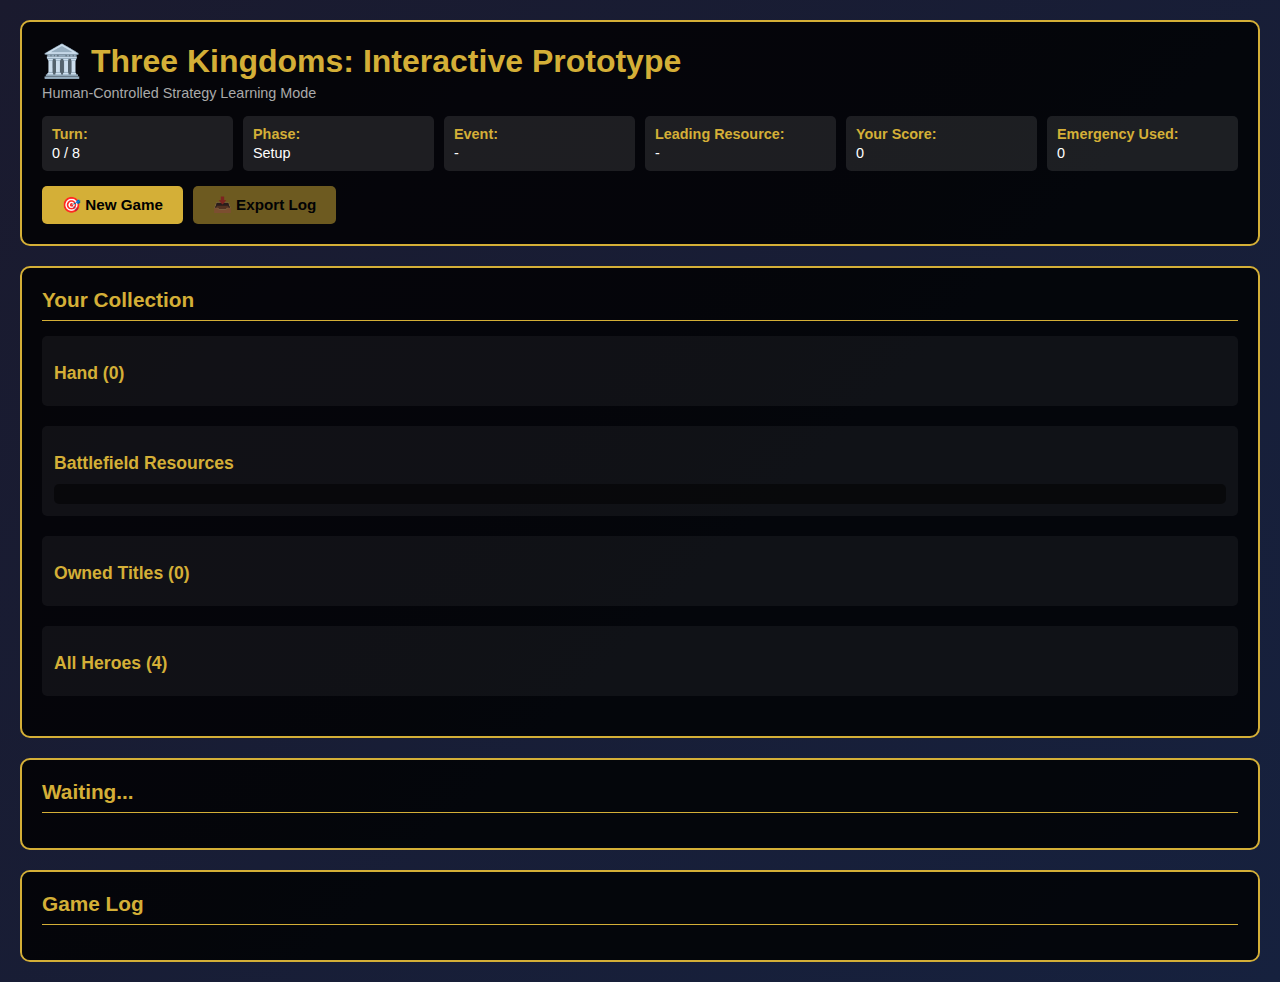
<file: interactive-prototype.html>
<!DOCTYPE html>
<html lang="en">
<head>
    <meta charset="UTF-8">
    <meta name="viewport" content="width=device-width, initial-scale=1.0">
    <title>Three Kingdoms - Interactive Prototype</title>
    <link rel="stylesheet" href="css/prototype.css">
</head>
<body>
    <div class="container">
        <!-- Header -->
        <div class="header">
            <h1 class="title">🏛️ Three Kingdoms: Interactive Prototype</h1>
            <div class="subtitle">Human-Controlled Strategy Learning Mode</div>
            
            <div class="game-info">
                <div class="info-box">
                    <strong>Turn:</strong> <span id="turnDisplay">0</span> / 8
                </div>
                <div class="info-box">
                    <strong>Phase:</strong> <span id="phaseDisplay">Setup</span>
                </div>
                <div class="info-box">
                    <strong>Event:</strong> <span id="eventDisplay">-</span>
                </div>
                <div class="info-box">
                    <strong>Leading Resource:</strong> <span id="leadingDisplay">-</span>
                </div>
                <div class="info-box">
                    <strong>Your Score:</strong> <span id="scoreDisplay">0</span>
                </div>
                <div class="info-box">
                    <strong>Emergency Used:</strong> <span id="emergencyDisplay">0</span>
                </div>
            </div>

            <div class="controls">
                <button class="btn" id="newGameBtn" onclick="game.startNewGame()">🎯 New Game</button>
                <button class="btn" id="exportLogBtn" onclick="game.exportLog()" disabled>📥 Export Log</button>
            </div>
        </div>

        <!-- Main Game Area -->
        <div class="game-grid">
            <!-- Left: Your State -->
            <div class="panel">
                <h2>Your Collection</h2>
                <div id="playerState">
                    <div class="section">
                        <h3>Hand (<span id="handCount">0</span>)</h3>
                        <div id="handArea" class="card-area"></div>
                    </div>
                    
                    <div class="section">
                        <h3>Battlefield Resources</h3>
                        <div id="resourcesDisplay" class="resources"></div>
                    </div>

                    <div class="section">
                        <h3>Owned Titles (<span id="titleCount">0</span>)</h3>
                        <div id="ownedTitles" class="owned-list"></div>
                    </div>

                    <div class="section">
                        <h3>All Heroes (<span id="heroCount">4</span>)</h3>
                        <div id="allHeroes" class="hero-summary"></div>
                    </div>
                </div>
            </div>

            <!-- Center: Actions -->
            <div class="panel">
                <h2 id="actionTitle">Waiting...</h2>
                <div id="actionArea">
                    <!-- Deployment Phase -->
                    <div id="deploymentPhase" class="phase-area" style="display:none;">
                        <p class="instruction">Select up to 3 cards from your hand to deploy:</p>
                        <div id="deploymentCards" class="card-grid"></div>
                        
                        <div class="deployment-grid">
                            <div class="kingdom-column">
                                <h4>Wei (📜 +1 Influence)</h4>
                                <div id="weiDeployment" class="drop-zone"></div>
                            </div>
                            <div class="kingdom-column">
                                <h4>Wu (📦 +1 Supplies)</h4>
                                <div id="wuDeployment" class="drop-zone"></div>
                            </div>
                            <div class="kingdom-column">
                                <h4>Shu (🏛️ +1 Piety)</h4>
                                <div id="shuDeployment" class="drop-zone"></div>
                            </div>
                        </div>

                        <button class="btn btn-primary" onclick="game.confirmDeployment()">✅ Confirm Deployment</button>
                    </div>

                    <!-- Purchase Phase -->
                    <div id="purchasePhase" class="phase-area" style="display:none;">
                        <p class="instruction">Choose one purchase (or pass):</p>
                        
                        <div class="purchase-section">
                            <h3>Available Heroes</h3>
                            <div id="heroMarket" class="card-grid"></div>
                        </div>

                        <div class="purchase-section">
                            <h3>Available Titles</h3>
                            <div id="titleMarket" class="card-grid"></div>
                        </div>

                        <div class="emergency-section">
                            <label>
                                <input type="checkbox" id="useEmergency" onchange="game.toggleEmergency()">
                                Use Emergency Resources (-1 point)
                            </label>
                            <div id="emergencySelector" style="display:none;">
                                <p>Select 2 resources to gain +1:</p>
                                <label><input type="checkbox" name="emergency" value="military"> ⚔️ Military</label>
                                <label><input type="checkbox" name="emergency" value="influence"> 📜 Influence</label>
                                <label><input type="checkbox" name="emergency" value="supplies"> 📦 Supplies</label>
                                <label><input type="checkbox" name="emergency" value="piety"> 🏛️ Piety</label>
                            </div>
                        </div>

                        <div class="purchase-buttons">
                            <button class="btn btn-primary" id="confirmPurchaseBtn" onclick="game.confirmPurchase()" disabled>✅ Confirm Purchase</button>
                            <button class="btn btn-secondary" onclick="game.passTurn()">⏭️ Pass Turn</button>
                        </div>
                    </div>

                    <!-- Turn Review Phase -->
                    <div id="reviewPhase" class="phase-area" style="display:none;">
                        <h3>Turn Complete</h3>
                        <div id="turnSummary"></div>
                        <button class="btn btn-primary" onclick="game.nextTurn()">▶️ Next Turn</button>
                    </div>

                    <!-- Game Over Phase -->
                    <div id="gameOverPhase" class="phase-area" style="display:none;">
                        <h3>Game Complete!</h3>
                        <div id="finalScore"></div>
                        <button class="btn btn-primary" onclick="game.startNewGame()">🔄 New Game</button>
                    </div>
                </div>
            </div>

            <!-- Right: Markets & Log -->
            <div class="panel">
                <h2>Game Log</h2>
                <div id="logArea" class="log-panel"></div>
            </div>
        </div>
    </div>

    <!-- Scripts -->
    <script type="module" src="js/prototype-config.js"></script>
    <script type="module" src="js/prototype-game.js"></script>
    <script type="module">
        import { PrototypeGame } from './js/prototype-game.js';
        window.game = new PrototypeGame();
    </script>
</body>
</html>
</file>
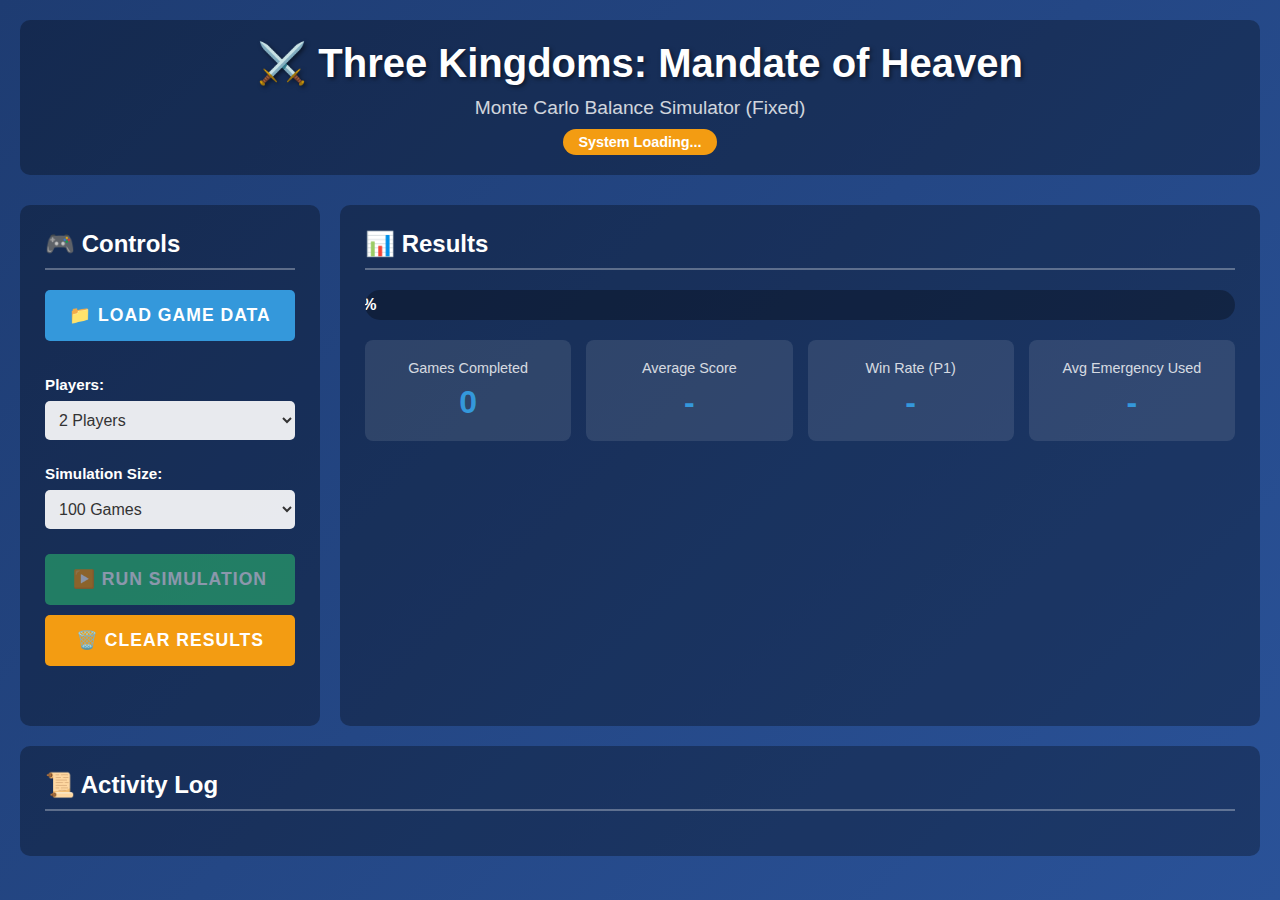
<file: simulator.html>
<!DOCTYPE html>
<html lang="en">
<head>
    <meta charset="UTF-8">
    <meta name="viewport" content="width=device-width, initial-scale=1.0">
    <title>Three Kingdoms: Monte Carlo Simulator (Fixed)</title>
    <style>
        * {
            margin: 0;
            padding: 0;
            box-sizing: border-box;
        }

        body {
            font-family: 'Segoe UI', Tahoma, Geneva, Verdana, sans-serif;
            background: linear-gradient(135deg, #1e3c72 0%, #2a5298 100%);
            color: #fff;
            min-height: 100vh;
            padding: 20px;
        }

        .container {
            max-width: 1400px;
            margin: 0 auto;
        }

        header {
            text-align: center;
            margin-bottom: 30px;
            padding: 20px;
            background: rgba(0, 0, 0, 0.3);
            border-radius: 10px;
        }

        h1 {
            font-size: 2.5em;
            margin-bottom: 10px;
            text-shadow: 2px 2px 4px rgba(0, 0, 0, 0.5);
        }

        .subtitle {
            font-size: 1.2em;
            opacity: 0.8;
        }

        .status {
            display: inline-block;
            padding: 5px 15px;
            border-radius: 20px;
            font-size: 0.9em;
            font-weight: bold;
            margin-top: 10px;
        }

        .status.ready {
            background: #2ecc71;
            color: #fff;
        }

        .status.loading {
            background: #f39c12;
            color: #fff;
        }

        .status.error {
            background: #e74c3c;
            color: #fff;
        }

        .main-content {
            display: grid;
            grid-template-columns: 300px 1fr;
            gap: 20px;
            margin-bottom: 20px;
        }

        .control-panel, .results-panel, .log-panel {
            background: rgba(0, 0, 0, 0.3);
            border-radius: 10px;
            padding: 25px;
        }

        .control-panel {
            height: fit-content;
        }

        h2 {
            font-size: 1.5em;
            margin-bottom: 20px;
            border-bottom: 2px solid rgba(255, 255, 255, 0.3);
            padding-bottom: 10px;
        }

        .control-group {
            margin-bottom: 25px;
        }

        .control-group label {
            display: block;
            margin-bottom: 8px;
            font-weight: bold;
            font-size: 0.95em;
        }

        select, input {
            width: 100%;
            padding: 10px;
            border: none;
            border-radius: 5px;
            background: rgba(255, 255, 255, 0.9);
            color: #333;
            font-size: 1em;
        }

        button {
            width: 100%;
            padding: 15px;
            margin-bottom: 10px;
            border: none;
            border-radius: 5px;
            font-size: 1.1em;
            font-weight: bold;
            cursor: pointer;
            transition: all 0.3s;
            text-transform: uppercase;
            letter-spacing: 1px;
        }

        button:hover {
            transform: translateY(-2px);
            box-shadow: 0 5px 15px rgba(0, 0, 0, 0.3);
        }

        button:active {
            transform: translateY(0);
        }

        button:disabled {
            opacity: 0.5;
            cursor: not-allowed;
            transform: none;
        }

        .btn-primary {
            background: #3498db;
            color: #fff;
        }

        .btn-primary:hover {
            background: #2980b9;
        }

        .btn-success {
            background: #2ecc71;
            color: #fff;
        }

        .btn-success:hover {
            background: #27ae60;
        }

        .btn-warning {
            background: #f39c12;
            color: #fff;
        }

        .btn-warning:hover {
            background: #e67e22;
        }

        .btn-danger {
            background: #e74c3c;
            color: #fff;
        }

        .btn-danger:hover {
            background: #c0392b;
        }

        .stats-grid {
            display: grid;
            grid-template-columns: repeat(auto-fit, minmax(200px, 1fr));
            gap: 15px;
            margin-bottom: 20px;
        }

        .stat-card {
            background: rgba(255, 255, 255, 0.1);
            padding: 20px;
            border-radius: 8px;
            text-align: center;
        }

        .stat-label {
            font-size: 0.9em;
            opacity: 0.8;
            margin-bottom: 8px;
        }

        .stat-value {
            font-size: 2em;
            font-weight: bold;
            color: #3498db;
        }

        .progress-bar {
            width: 100%;
            height: 30px;
            background: rgba(0, 0, 0, 0.3);
            border-radius: 15px;
            overflow: hidden;
            margin: 20px 0;
        }

        .progress-fill {
            height: 100%;
            background: linear-gradient(90deg, #3498db, #2ecc71);
            width: 0%;
            transition: width 0.3s;
            display: flex;
            align-items: center;
            justify-content: center;
            font-weight: bold;
        }

        .log-panel {
            margin-top: 20px;
            max-height: 400px;
            overflow-y: auto;
        }

        .log-entry {
            padding: 10px;
            margin-bottom: 8px;
            border-radius: 5px;
            font-size: 0.9em;
            border-left: 4px solid #3498db;
        }

        .log-entry.success {
            background: rgba(46, 204, 113, 0.2);
            border-left-color: #2ecc71;
        }

        .log-entry.info {
            background: rgba(52, 152, 219, 0.2);
            border-left-color: #3498db;
        }

        .log-entry.warning {
            background: rgba(243, 156, 18, 0.2);
            border-left-color: #f39c12;
        }

        .log-entry.error {
            background: rgba(231, 76, 60, 0.2);
            border-left-color: #e74c3c;
        }

        .title-list {
            display: grid;
            grid-template-columns: repeat(auto-fill, minmax(250px, 1fr));
            gap: 10px;
            margin-top: 15px;
        }

        .title-item {
            background: rgba(255, 255, 255, 0.1);
            padding: 10px;
            border-radius: 5px;
            font-size: 0.85em;
        }

        .title-name {
            font-weight: bold;
            margin-bottom: 5px;
        }

        .title-stats {
            opacity: 0.8;
            font-size: 0.9em;
        }

        #log {
            font-family: 'Courier New', monospace;
        }

        .hidden {
            display: none;
        }

        @keyframes spin {
            0% { transform: rotate(0deg); }
            100% { transform: rotate(360deg); }
        }

        .spinner {
            display: inline-block;
            width: 20px;
            height: 20px;
            border: 3px solid rgba(255, 255, 255, 0.3);
            border-top-color: #fff;
            border-radius: 50%;
            animation: spin 1s linear infinite;
            margin-right: 10px;
        }
    </style>
</head>
<body>
    <div class="container">
        <header>
            <h1>⚔️ Three Kingdoms: Mandate of Heaven</h1>
            <div class="subtitle">Monte Carlo Balance Simulator (Fixed)</div>
            <div id="systemStatus" class="status loading">System Loading...</div>
        </header>

        <div class="main-content">
            <!-- Control Panel -->
            <div class="control-panel">
                <h2>🎮 Controls</h2>
                
                <div class="control-group">
                    <button id="btnLoadData" class="btn-primary">📁 Load Game Data</button>
                </div>

                <div class="control-group">
                    <label for="playerCount">Players:</label>
                    <select id="playerCount">
                        <option value="2" selected>2 Players</option>
                        <option value="3">3 Players</option>
                        <option value="4">4 Players</option>
                    </select>
                </div>

                <div class="control-group">
                    <label for="gameCount">Simulation Size:</label>
                    <select id="gameCount">
                        <option value="1">1 Game (Test)</option>
                        <option value="10">10 Games</option>
                        <option value="50">50 Games</option>
                        <option value="100" selected>100 Games</option>
                        <option value="500">500 Games</option>
                        <option value="1000">1000 Games</option>
                    </select>
                </div>

                <div class="control-group">
                    <button id="btnRunSim" class="btn-success" disabled>▶️ Run Simulation</button>
                    <button id="btnClearResults" class="btn-warning">🗑️ Clear Results</button>
                </div>
            </div>

            <!-- Results Panel -->
            <div class="results-panel">
                <h2>📊 Results</h2>
                
                <div class="progress-bar">
                    <div id="progressBar" class="progress-fill">0%</div>
                </div>

                <div class="stats-grid">
                    <div class="stat-card">
                        <div class="stat-label">Games Completed</div>
                        <div id="gamesCompleted" class="stat-value">0</div>
                    </div>
                    <div class="stat-card">
                        <div class="stat-label">Average Score</div>
                        <div id="avgScore" class="stat-value">-</div>
                    </div>
                    <div class="stat-card">
                        <div class="stat-label">Win Rate (P1)</div>
                        <div id="winRateP1" class="stat-value">-</div>
                    </div>
                    <div class="stat-card">
                        <div class="stat-label">Avg Emergency Used</div>
                        <div id="avgEmergency" class="stat-value">-</div>
                    </div>
                </div>

                <div id="detailedStats" class="hidden">
                    <h3 style="margin-top: 20px; margin-bottom: 10px;">Win Rate by Position</h3>
                    <div id="winRateBreakdown" class="stats-grid"></div>

                    <h3 style="margin-top: 20px; margin-bottom: 10px;">Title Acquisition Rates</h3>
                    <div id="titleStats" class="title-list"></div>
                </div>
            </div>
        </div>

        <!-- Log Panel -->
        <div class="log-panel">
            <h2>📜 Activity Log</h2>
            <div id="log"></div>
        </div>
    </div>

    <script type="module">
        // Import the purchase manager
        import { PurchaseManager } from './js/purchase-manager.js';

        // Global state
        let gameData = {
            heroes: null,
            titles: null,
            events: null,
            provincialUnits: null
        };
        let purchaseManager = null;
        let simulationStats = {
            gamesCompleted: 0,
            totalScores: [],
            winsByPosition: {},
            emergencyUsage: [],
            titleAcquisitions: {},
            passCount: 0
        };
        let isRunning = false;

        // DOM elements
        const btnLoadData = document.getElementById('btnLoadData');
        const btnRunSim = document.getElementById('btnRunSim');
        const btnClearResults = document.getElementById('btnClearResults');
        const systemStatus = document.getElementById('systemStatus');
        const logDiv = document.getElementById('log');
        const progressBar = document.getElementById('progressBar');

        // Logging function
        function log(message, type = 'info') {
            const entry = document.createElement('div');
            entry.className = `log-entry ${type}`;
            const timestamp = new Date().toLocaleTimeString();
            entry.textContent = `[${timestamp}] ${message}`;
            logDiv.insertBefore(entry, logDiv.firstChild);
            console.log(`[${type.toUpperCase()}] ${message}`);
        }

        // Load game data
        async function loadGameData() {
            try {
                log('Loading game data...', 'info');
                btnLoadData.disabled = true;
                btnLoadData.innerHTML = '<span class="spinner"></span>Loading...';

                // Load all data files
                const [heroes, titles, events, provincialUnits] = await Promise.all([
                    fetch('./data/heroes.json').then(r => r.json()),
                    fetch('./data/titles.json').then(r => r.json()),
                    fetch('./data/events.json').then(r => r.json()),
                    fetch('./data/provincial_units.json').then(r => r.json())
                ]);

                gameData.heroes = heroes;
                gameData.titles = titles;
                gameData.events = events;
                gameData.provincialUnits = provincialUnits;

                // Initialize purchase manager
                purchaseManager = new PurchaseManager(heroes, titles, events);

                log(`✅ Loaded ${heroes.length} heroes`, 'success');
                log(`✅ Loaded ${titles.length} titles`, 'success');
                log(`✅ Loaded ${events.length} events`, 'success');
                log(`✅ Loaded ${provincialUnits.length} provincial units`, 'success');
                log('✅ Purchase Manager initialized', 'success');

                systemStatus.textContent = '✅ System Ready';
                systemStatus.className = 'status ready';
                btnLoadData.innerHTML = '✅ Data Loaded';
                btnRunSim.disabled = false;

            } catch (error) {
                log(`❌ Error loading data: ${error.message}`, 'error');
                systemStatus.textContent = '❌ Load Failed';
                systemStatus.className = 'status error';
                btnLoadData.disabled = false;
                btnLoadData.innerHTML = '📁 Retry Load';
            }
        }

        // Run simulation
        async function runSimulation() {
            if (isRunning) return;

            const playerCount = parseInt(document.getElementById('playerCount').value);
            const gameCount = parseInt(document.getElementById('gameCount').value);

            log(`Starting ${gameCount} game simulation with ${playerCount} players...`, 'info');
            isRunning = true;
            btnRunSim.disabled = true;
            btnRunSim.innerHTML = '<span class="spinner"></span>Running...';

            // Reset stats
            simulationStats = {
                gamesCompleted: 0,
                totalScores: [],
                winsByPosition: {},
                emergencyUsage: [],
                titleAcquisitions: {},
                passCount: 0
            };

            for (let i = 1; i <= playerCount; i++) {
                simulationStats.winsByPosition[i] = 0;
            }

            // Run games
            for (let i = 0; i < gameCount; i++) {
                try {
                    const result = await runSingleGame(playerCount);
                    processGameResult(result);
                    updateUI();

                    // Update progress
                    const progress = ((i + 1) / gameCount * 100).toFixed(0);
                    progressBar.style.width = progress + '%';
                    progressBar.textContent = progress + '%';

                    // Allow UI to update
                    if (i % 10 === 0) {
                        await new Promise(resolve => setTimeout(resolve, 0));
                    }
                } catch (error) {
                    log(`❌ Error in game ${i + 1}: ${error.message}`, 'error');
                }
            }

            log(`✅ Simulation complete! ${gameCount} games finished.`, 'success');
            log(`📊 Pass rate: ${((simulationStats.passCount / (gameCount * playerCount * 8)) * 100).toFixed(1)}%`, 'info');
            isRunning = false;
            btnRunSim.disabled = false;
            btnRunSim.innerHTML = '▶️ Run Simulation';
            document.getElementById('detailedStats').classList.remove('hidden');
        }

        // Run a single game
        async function runSingleGame(playerCount) {
            // Create players - ONLY peasants and provincial units
            const players = [];
            for (let i = 1; i <= playerCount; i++) {
                players.push(createPlayer(i));
            }

            // Select 8 random events
            const shuffledEvents = [...gameData.events].sort(() => Math.random() - 0.5);
            const gameEvents = shuffledEvents.slice(0, 8);

            // Create hero pool (exclude heroes already dealt)
            let heroPool = [...gameData.heroes];
            
            // FIXED: Initial hero market with proper size
            // Turn 1: 4 base + 2 bonus = 6 heroes
            let heroMarket = heroPool.splice(0, playerCount === 2 ? 6 : (playerCount === 3 ? 8 : 8));
            let titleMarket = [...gameData.titles].sort(() => Math.random() - 0.5).slice(0, playerCount + 2);

            // Run 8 turns
            for (let turn = 1; turn <= 8; turn++) {
                // Deploy phase - each player deploys up to 3 cards
                for (const player of players) {
                    deployCards(player);
                }

                // Purchase phase
                for (const player of players) {
                    const result = purchaseManager.executePurchase(
                        player,
                        heroMarket,
                        titleMarket,
                        { turn, phase: 'purchase' }
                    );

                    if (result.action === 'pass') {
                        simulationStats.passCount++;
                    }

                    // Remove purchased items from market
                    if (result.success && result.action === 'hero') {
                        const heroName = result.details.hero;
                        heroMarket = heroMarket.filter(h => h.name !== heroName);
                    } else if (result.success && result.action === 'title') {
                        const titleName = result.details.title;
                        titleMarket = titleMarket.filter(t => t.name !== titleName);
                    }
                }

                // FIXED: Cleanup phase - properly refill markets
                // Discard bottom 2 heroes
                heroMarket = heroMarket.slice(0, -2);
                
                // Refill hero market to proper size
                const targetHeroCount = playerCount === 2 ? 4 : 6;
                const neededHeroes = targetHeroCount - heroMarket.length;
                if (neededHeroes > 0 && heroPool.length > 0) {
                    const newHeroes = heroPool.splice(0, Math.min(neededHeroes, heroPool.length));
                    heroMarket.push(...newHeroes);
                }

                // Refill title market
                const targetTitleCount = playerCount + 2;
                const neededTitles = targetTitleCount - titleMarket.length;
                if (neededTitles > 0) {
                    const availableTitles = gameData.titles.filter(t => 
                        !titleMarket.some(mt => mt.id === t.id) &&
                        !players.some(p => p.titles.some(pt => pt.id === t.id))
                    );
                    const newTitles = availableTitles.sort(() => Math.random() - 0.5).slice(0, neededTitles);
                    titleMarket.push(...newTitles);
                }
            }

            // Calculate final scores
            const finalScores = purchaseManager.calculateFinalScores(players, gameEvents);

            return { players, finalScores, gameEvents };
        }

        // FIXED: Create a player with ONLY peasants and provincial unit
        function createPlayer(id) {
            // 4 Peasants only
            const peasants = [
                { id: 9001, name: 'Peasant (Military)', military: 2, influence: 0, supplies: 0, piety: 0, roles: [], allegiance: 'None', effects: '', set: 'Peasant', lore: '' },
                { id: 9002, name: 'Peasant (Influence)', military: 0, influence: 2, supplies: 0, piety: 0, roles: [], allegiance: 'None', effects: '', set: 'Peasant', lore: '' },
                { id: 9003, name: 'Peasant (Supplies)', military: 0, influence: 0, supplies: 2, piety: 0, roles: [], allegiance: 'None', effects: '', set: 'Peasant', lore: '' },
                { id: 9004, name: 'Peasant (Piety)', military: 0, influence: 0, supplies: 0, piety: 2, roles: [], allegiance: 'None', effects: '', set: 'Peasant', lore: '' }
            ];

            // 1 random provincial unit
            const provincial = gameData.provincialUnits[Math.floor(Math.random() * gameData.provincialUnits.length)];

            return {
                id,
                hand: [...peasants, { ...provincial, id: 9000 + provincial.id }],
                battlefield: { wei: [], wu: [], shu: [] },
                retired: [],
                titles: [],
                score: 0,
                emergencyUsed: 0
            };
        }

        // Deploy cards to battlefield
        function deployCards(player) {
            const kingdoms = ['wei', 'wu', 'shu'];
            const deployableCards = player.hand;
            
            // Deploy up to 3 cards
            const deployCount = Math.min(3, deployableCards.length);
            for (let i = 0; i < deployCount; i++) {
                const card = deployableCards[i];
                const kingdom = kingdoms[i % 3];
                
                // Remove from hand
                player.hand = player.hand.filter(c => c.id !== card.id || c.name !== card.name);
                
                // Add to battlefield
                player.battlefield[kingdom].push({ ...card, kingdom });
            }
        }

        // Process game result
        function processGameResult(result) {
            simulationStats.gamesCompleted++;

            // Find winner
            const sortedPlayers = Object.entries(result.finalScores)
                .sort((a, b) => b[1].finalScore - a[1].finalScore);
            const winner = sortedPlayers[0];
            
            simulationStats.winsByPosition[parseInt(winner[0])]++;

            // Track scores
            for (const [playerId, scoreData] of Object.entries(result.finalScores)) {
                simulationStats.totalScores.push(scoreData.finalScore);
                simulationStats.emergencyUsage.push(scoreData.emergencyPenalty * -1);

                // Track title acquisitions
                for (const titleName of scoreData.titlesAcquired) {
                    simulationStats.titleAcquisitions[titleName] = 
                        (simulationStats.titleAcquisitions[titleName] || 0) + 1;
                }
            }
        }

        // Update UI with stats
        function updateUI() {
            const stats = simulationStats;
            
            document.getElementById('gamesCompleted').textContent = stats.gamesCompleted;

            if (stats.totalScores.length > 0) {
                const avgScore = (stats.totalScores.reduce((a, b) => a + b, 0) / stats.totalScores.length).toFixed(1);
                document.getElementById('avgScore').textContent = avgScore;

                const avgEmergency = (stats.emergencyUsage.reduce((a, b) => a + b, 0) / stats.emergencyUsage.length).toFixed(1);
                document.getElementById('avgEmergency').textContent = avgEmergency;

                // Win rate for P1
                const winRateP1 = ((stats.winsByPosition[1] / stats.gamesCompleted) * 100).toFixed(1);
                document.getElementById('winRateP1').textContent = winRateP1 + '%';

                // Win rate breakdown
                const breakdown = document.getElementById('winRateBreakdown');
                breakdown.innerHTML = '';
                for (const [position, wins] of Object.entries(stats.winsByPosition)) {
                    const winRate = ((wins / stats.gamesCompleted) * 100).toFixed(1);
                    const card = document.createElement('div');
                    card.className = 'stat-card';
                    card.innerHTML = `
                        <div class="stat-label">Player ${position}</div>
                        <div class="stat-value">${winRate}%</div>
                    `;
                    breakdown.appendChild(card);
                }

                // Title stats
                const titleStatsDiv = document.getElementById('titleStats');
                titleStatsDiv.innerHTML = '';
                const sortedTitles = Object.entries(stats.titleAcquisitions)
                    .sort((a, b) => b[1] - a[1])
                    .slice(0, 20); // Top 20

                for (const [title, count] of sortedTitles) {
                    const rate = ((count / stats.gamesCompleted) * 100).toFixed(0);
                    const item = document.createElement('div');
                    item.className = 'title-item';
                    item.innerHTML = `
                        <div class="title-name">${title}</div>
                        <div class="title-stats">${count} acquisitions (${rate}%)</div>
                    `;
                    titleStatsDiv.appendChild(item);
                }
            }
        }

        // Clear results
        function clearResults() {
            simulationStats = {
                gamesCompleted: 0,
                totalScores: [],
                winsByPosition: {},
                emergencyUsage: [],
                titleAcquisitions: {},
                passCount: 0
            };
            
            document.getElementById('gamesCompleted').textContent = '0';
            document.getElementById('avgScore').textContent = '-';
            document.getElementById('winRateP1').textContent = '-';
            document.getElementById('avgEmergency').textContent = '-';
            document.getElementById('winRateBreakdown').innerHTML = '';
            document.getElementById('titleStats').innerHTML = '';
            document.getElementById('detailedStats').classList.add('hidden');
            progressBar.style.width = '0%';
            progressBar.textContent = '0%';
            
            log('Results cleared', 'info');
        }

        // Event listeners
        btnLoadData.addEventListener('click', loadGameData);
        btnRunSim.addEventListener('click', runSimulation);
        btnClearResults.addEventListener('click', clearResults);

        // Initial log
        log('Monte Carlo Simulator initialized', 'info');
        log('Click "Load Game Data" to begin', 'info');
    </script>
</body>
</html>
</file>
<file: css/prototype.css>
/* Three Kingdoms Interactive Prototype Styles */

* {
    margin: 0;
    padding: 0;
    box-sizing: border-box;
}

body {
    font-family: 'Segoe UI', Tahoma, Geneva, Verdana, sans-serif;
    background: linear-gradient(135deg, #1a1a2e 0%, #16213e 100%);
    color: #fff;
    min-height: 100vh;
    padding: 20px;
}

.container {
    max-width: 1800px;
    margin: 0 auto;
}

/* Header */
.header {
    background: rgba(0,0,0,0.8);
    padding: 20px;
    border-radius: 10px;
    border: 2px solid #d4af37;
    margin-bottom: 20px;
}

.title {
    font-size: 2em;
    color: #d4af37;
    margin-bottom: 5px;
}

.subtitle {
    color: #aaa;
    font-size: 0.9em;
    margin-bottom: 15px;
}

.game-info {
    display: grid;
    grid-template-columns: repeat(auto-fit, minmax(180px, 1fr));
    gap: 10px;
    margin: 15px 0;
}

.info-box {
    background: rgba(255,255,255,0.1);
    padding: 10px;
    border-radius: 5px;
    font-size: 0.9em;
}

.info-box strong {
    color: #d4af37;
    display: block;
    margin-bottom: 3px;
}

.controls {
    display: flex;
    gap: 10px;
    margin-top: 15px;
}

/* Buttons */
.btn {
    padding: 10px 20px;
    background: #d4af37;
    color: #000;
    border: none;
    border-radius: 5px;
    cursor: pointer;
    font-weight: bold;
    font-size: 0.95em;
    transition: all 0.2s;
}

.btn:hover {
    background: #b8941f;
    transform: translateY(-1px);
}

.btn:disabled {
    opacity: 0.5;
    cursor: not-allowed;
    transform: none;
}

.btn-primary {
    background: #4CAF50;
    color: white;
}

.btn-primary:hover {
    background: #45a049;
}

.btn-secondary {
    background: #666;
    color: white;
}

.btn-secondary:hover {
    background: #555;
}

/* Game Grid */
.game-grid {
    display: grid;
    grid-template-columns: 350px 1fr 350px;
    gap: 20px;
}

.panel {
    background: rgba(0,0,0,0.8);
    border: 2px solid #d4af37;
    border-radius: 10px;
    padding: 20px;
    overflow-y: auto;
    max-height: calc(100vh - 280px);
}

.panel h2 {
    color: #d4af37;
    margin-bottom: 15px;
    font-size: 1.3em;
    border-bottom: 1px solid #d4af37;
    padding-bottom: 8px;
}

.panel h3 {
    color: #d4af37;
    font-size: 1.1em;
    margin: 15px 0 10px 0;
}

/* Sections */
.section {
    margin-bottom: 20px;
    background: rgba(255,255,255,0.05);
    padding: 12px;
    border-radius: 5px;
}

.resources {
    display: flex;
    gap: 15px;
    font-size: 1.2em;
    padding: 10px;
    background: rgba(0,0,0,0.5);
    border-radius: 5px;
}

/* Cards */
.card {
    background: linear-gradient(145deg, #2a2a3e, #1a1a2e);
    border: 2px solid #444;
    border-radius: 8px;
    padding: 12px;
    margin: 8px 0;
    cursor: pointer;
    transition: all 0.2s;
}

.card:hover {
    border-color: #d4af37;
    transform: translateY(-2px);
    box-shadow: 0 4px 8px rgba(212, 175, 55, 0.3);
}

.card.selected {
    border-color: #4CAF50;
    background: linear-gradient(145deg, #2a3e2a, #1a2e1a);
}

.card.affordable {
    border-color: #4CAF50;
}

.card.unaffordable {
    opacity: 0.6;
    cursor: not-allowed;
}

.card-name {
    font-weight: bold;
    color: #d4af37;
    margin-bottom: 5px;
    font-size: 1.05em;
}

.card-allegiance {
    color: #aaa;
    font-size: 0.85em;
    margin-bottom: 5px;
}

.card-resources {
    display: flex;
    gap: 8px;
    margin: 8px 0;
    font-size: 0.9em;
}

.card-cost {
    color: #ff9800;
    font-size: 0.85em;
    margin-top: 5px;
}

.card-requirement {
    color: #90caf9;
    font-size: 0.85em;
    margin-top: 5px;
}

.card-points {
    color: #4CAF50;
    font-weight: bold;
    margin-top: 5px;
}

/* Deployment */
.card-grid {
    display: grid;
    gap: 10px;
}

.deployment-grid {
    display: grid;
    grid-template-columns: repeat(3, 1fr);
    gap: 15px;
    margin: 20px 0;
}

.kingdom-column h4 {
    text-align: center;
    margin-bottom: 10px;
    color: #d4af37;
}

.drop-zone {
    min-height: 150px;
    background: rgba(255,255,255,0.05);
    border: 2px dashed #666;
    border-radius: 8px;
    padding: 10px;
    transition: all 0.2s;
}

.drop-zone.drag-over {
    border-color: #4CAF50;
    background: rgba(76, 175, 80, 0.1);
}

.drop-zone .card {
    margin: 5px 0;
}

/* Purchase Phase */
.purchase-section {
    margin: 20px 0;
}

.instruction {
    color: #aaa;
    margin-bottom: 15px;
    padding: 10px;
    background: rgba(255,255,255,0.05);
    border-left: 3px solid #d4af37;
}

.emergency-section {
    margin: 20px 0;
    padding: 15px;
    background: rgba(255, 152, 0, 0.1);
    border: 1px solid #ff9800;
    border-radius: 5px;
}

.emergency-section label {
    display: block;
    margin: 8px 0;
    cursor: pointer;
}

.emergency-section input[type="checkbox"] {
    margin-right: 8px;
}

.purchase-buttons {
    display: flex;
    gap: 10px;
    margin-top: 20px;
}

/* Log */
.log-panel {
    height: 100%;
    overflow-y: auto;
    font-size: 0.9em;
}

.log-entry {
    padding: 8px;
    margin: 5px 0;
    background: rgba(255,255,255,0.05);
    border-radius: 4px;
    border-left: 3px solid #666;
}

.log-entry.phase {
    background: rgba(212, 175, 55, 0.2);
    border-left-color: #d4af37;
    font-weight: bold;
}

.log-entry.decision {
    background: rgba(76, 175, 80, 0.2);
    border-left-color: #4CAF50;
}

.log-entry.state {
    background: rgba(33, 150, 243, 0.2);
    border-left-color: #2196F3;
}

.log-entry.error {
    background: rgba(244, 67, 54, 0.2);
    border-left-color: #f44336;
}

/* Owned Items */
.owned-list {
    max-height: 200px;
    overflow-y: auto;
}

.title-item {
    background: rgba(139, 69, 19, 0.3);
    padding: 10px;
    margin: 8px 0;
    border-radius: 5px;
    border-left: 3px solid #d4af37;
}

.title-item-name {
    font-weight: bold;
    color: #d4af37;
}

.title-item-score {
    color: #4CAF50;
    font-size: 0.9em;
}

.hero-summary {
    font-size: 0.85em;
    line-height: 1.6;
}

.hero-summary .hero-group {
    margin: 8px 0;
    padding: 8px;
    background: rgba(255,255,255,0.05);
    border-radius: 4px;
}

/* Phase Areas */
.phase-area {
    animation: fadeIn 0.3s;
}

@keyframes fadeIn {
    from { opacity: 0; }
    to { opacity: 1; }
}

/* Responsive */
@media (max-width: 1400px) {
    .game-grid {
        grid-template-columns: 1fr;
    }
    
    .panel {
        max-height: none;
    }
}
</file>
